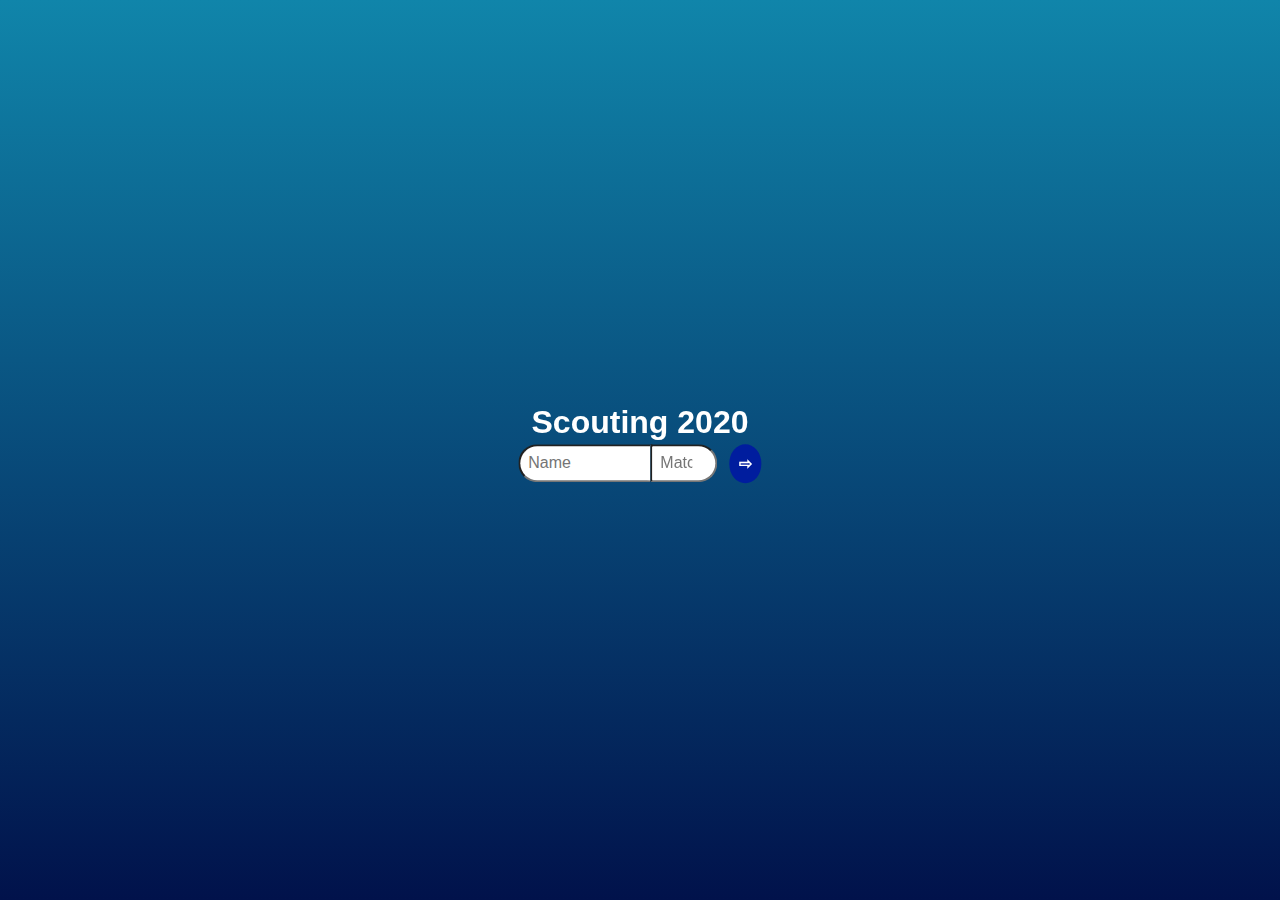
<file: 1124Scouting2020-master/index.html>
<html>
<head>
	<title>Login</title>
	<meta name="viewport" content="width=device-width, initial-scale=1.0">
	<meta name="theme-color" content="#1d29ad"/>
	<link href='LoginStyles.css' rel='stylesheet'>
	<link href='https://fonts.googleapis.com/css?family=Candara' rel='stylesheet'>
	<script src="https://cdnjs.cloudflare.com/ajax/libs/jquery/3.4.1/jquery.min.js" integrity="sha256-CSXorXvZcTkaix6Yvo6HppcZGetbYMGWSFlBw8HfCJo=" crossorigin="anonymous"></script>
	<link rel="manifest" href="./app.webmanifest"/>
	<link rel="icon" href="Icons/ub256.png" sizes="256x256"/>
	<link rel="icon" href="Icons/ub144.png" sizes="144x144"/>
	<link rel="icon" href="Icons/ub72.png" sizes="72x72"/>
	<link rel="icon" href="Icons/ub48.png" sizes="48x48"/>
	<!-- register service worker -->
    <script>
    if ('serviceWorker' in navigator) 
        {
          window.addEventListener('load', () => {
          navigator.serviceWorker.register('./service-worker.js')
          .then(() => { console.log("[ PWA Fire Bundle ] Service Worker Registered"); });
        } ); 
      }  
    </script>
</head>
<body>
	<div class="wrapper">
		<h1>Scouting 2020</h1>
		<div class="buttonGroup">
		<form id="setup" method="GET" action="Scouting 2020.html">
		<input type="text" id="scouter" name="Name" size="10" placeholder="Name"/>
		<input type="number" id="match" name="Match" placeholder="Match"/>
		<input type="text" id="position" name="Position" style="display: none;"/>
		<input type="text" name="On/Off" value="On" style="display: none;"/>
		<button type="submit" id="start">&#8680;</button>
		</form>
		</div>
	</div>
<script>
	window.onload = function () {
		const dataURL = 'https://spreadsheets.google.com/feeds/cells/1WrYdjXfmYBAxbbJaTaVUPDx6lfOX62PoOhDvC2GvuA8/5/public/full?alt=json'; //you'll have to change this for hartford, onwards
		$.getJSON(dataURL, function(data) {
			console.log(data.feed.entry);
			console.log((data.feed.entry[2].content.$t)+" "+(data.feed.entry[3].content.$t));
			console.log((data.feed.entry[4].content.$t)+" "+(data.feed.entry[5].content.$t));
			console.log((data.feed.entry[6].content.$t)+" "+(data.feed.entry[7].content.$t));
			console.log((data.feed.entry[8].content.$t)+" "+(data.feed.entry[9].content.$t));
			console.log((data.feed.entry[10].content.$t)+" "+(data.feed.entry[11].content.$t));
			console.log((data.feed.entry[12].content.$t)+" "+(data.feed.entry[13].content.$t));
			
			var assignment = document.getElementById("position");
			var rolled = [false, false, false, false, false, false];
			while(assignment.value.length == 0) {
				var assignmentNumber = Math.floor(Math.random()*6);
				console.log(assignmentNumber);
				if(rolled[0] && rolled[1] && rolled[2] && rolled[3] && rolled[4] && rolled[5]) {
					alert("Scouting is full");
					var submitButton = document.getElementById("submit").disabled = true;
					break;
				}
				switch(assignmentNumber) {
					case 0:
					if ((data.feed.entry[3].content.$t) == "No Scouter") assignment.value = "Red 1";
					rolled[0] = true;
					break;
					case 1:
					if ((data.feed.entry[5].content.$t) == "No Scouter") assignment.value = "Red 2";
					rolled[1] = true;
					break;
					case 2:
					if ((data.feed.entry[7].content.$t) == "No Scouter") assignment.value = "Red 3";
					rolled[2] = true;
					break;
					case 3:
					if ((data.feed.entry[9].content.$t) == "No Scouter") assignment.value = "Blue 1";
					rolled[3] = true;
					break;
					case 4:
					if ((data.feed.entry[11].content.$t) == "No Scouter") assignment.value = "Blue 2";
					rolled[4] = true;
					break;
					case 5:
					if ((data.feed.entry[13].content.$t) == "No Scouter") assignment.value = "Blue 3";
					rolled[5] = true;
					break;
					default:
					alert("heck");
				}
			}
		});
	}
	
	$(document).ready(function() {
		var $form = $('form#setup'),
			url = 'https://script.google.com/macros/s/AKfycbx_crdTsOe1Cxlg3G9xH4Re0KGqzvY2AczRBDTOVQrj_k6giD5r/exec' //you'll have to change this for hartford, onwards
		
		$('#start').on('click', function(e) {
			e.preventDefault();
			var jqxhr = $.ajax({
				url: url,
				method: "GET",
				dataType: "json",
				data: $form.serialize(),
				success: function() {
					console.log("Success!");
					$('form#setup').submit();
				},
				error: function() {
					console.log("Error");
				}
			});
		
		});
	});
</script>
<!-- The core Firebase JS SDK is always required and must be listed first -->
<script src="https://www.gstatic.com/firebasejs/7.9.1/firebase-app.js"></script>

<!-- TODO: Add SDKs for Firebase products that you want to use
     https://firebase.google.com/docs/web/setup#available-libraries -->
<script src="https://www.gstatic.com/firebasejs/7.9.1/firebase-analytics.js"></script>

<script>
  // Your web app's Firebase configuration
  var firebaseConfig = {
    apiKey: "AIzaSyDE-DM1O2CnFI8mbVCkBVviIo4JiZsd340",
    authDomain: "scouting-2020-1581b.firebaseapp.com",
    databaseURL: "https://scouting-2020-1581b.firebaseio.com",
    projectId: "scouting-2020-1581b",
    storageBucket: "scouting-2020-1581b.appspot.com",
    messagingSenderId: "385570783578",
    appId: "1:385570783578:web:2483da171ded1041f8f363",
    measurementId: "G-0CJY167BL2"
  };
  // Initialize Firebase
  firebase.initializeApp(firebaseConfig);
  firebase.analytics();
</script>
</body>
</html>
</file>
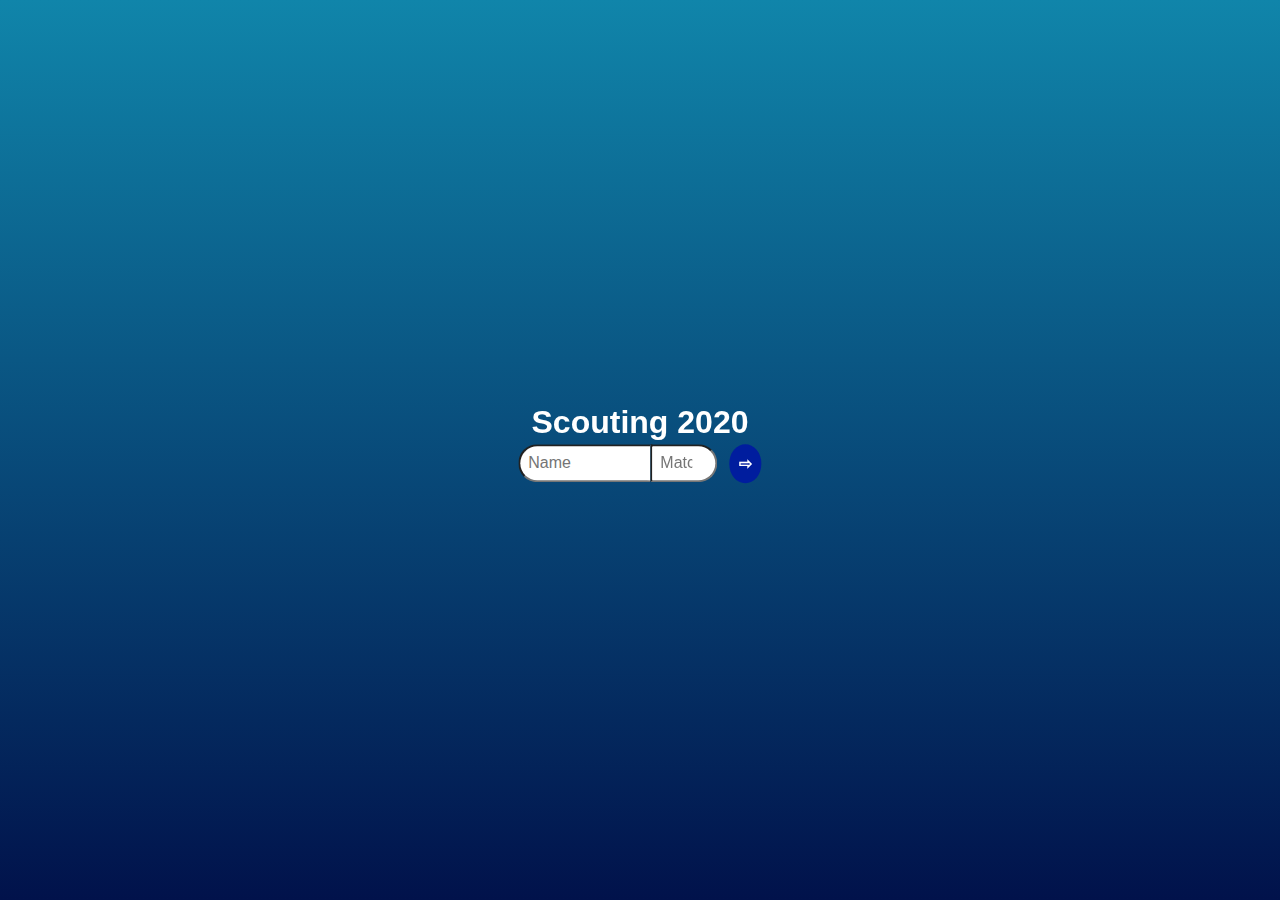
<file: 498Scouting2020-master/index.html>
<html>
<head>
	<title>Login</title>
	<meta name="viewport" content="width=device-width, initial-scale=1.0">
	<meta name="theme-color" content="#1d29ad"/>
	<link href='LoginStyles.css' rel='stylesheet'>
	<link href='https://fonts.googleapis.com/css?family=Candara' rel='stylesheet'>
	<script src="https://cdnjs.cloudflare.com/ajax/libs/jquery/3.4.1/jquery.min.js" integrity="sha256-CSXorXvZcTkaix6Yvo6HppcZGetbYMGWSFlBw8HfCJo=" crossorigin="anonymous"></script>
	<link rel="manifest" href="./app.webmanifest"/>
	<link rel="icon" href="Icons/ub256.png" sizes="256x256"/>
	<link rel="icon" href="Icons/ub144.png" sizes="144x144"/>
	<link rel="icon" href="Icons/ub72.png" sizes="72x72"/>
	<link rel="icon" href="Icons/ub48.png" sizes="48x48"/>
	<!-- register service worker -->
    <script>
    if ('serviceWorker' in navigator) 
        {
          window.addEventListener('load', () => {
          navigator.serviceWorker.register('./service-worker.js')
          .then(() => { console.log("[ PWA Fire Bundle ] Service Worker Registered"); });
        } ); 
      }  
    </script>
</head>
<body>
	<div class="wrapper">
		<h1>Scouting 2020</h1>
		<div class="buttonGroup">
		<form id="setup" method="GET" action="Scouting 2020.html">
		<input type="text" id="scouter" name="Name" size="10" placeholder="Name"/>
		<input type="number" id="match" name="Match" placeholder="Match"/>
		<input type="text" id="position" name="Position" style="display: none;"/>
		<input type="text" name="On/Off" value="On" style="display: none;"/>
		<button type="submit" id="start">&#8680;</button>
		</form>
		</div>
	</div>
<script>
	window.onload = function () {
		const dataURL = 'https://spreadsheets.google.com/feeds/cells/1dyX9xC2wzOrdsi8WIOVgTWwnuYGrLFWuSSh-0Qioip4/3/public/full?alt=json'; //you'll have to change this for hartford, onwards
		$.getJSON(dataURL, function(data) {
			console.log(data.feed.entry);
			console.log((data.feed.entry[2].content.$t)+" "+(data.feed.entry[3].content.$t));
			console.log((data.feed.entry[4].content.$t)+" "+(data.feed.entry[5].content.$t));
			console.log((data.feed.entry[6].content.$t)+" "+(data.feed.entry[7].content.$t));
			console.log((data.feed.entry[8].content.$t)+" "+(data.feed.entry[9].content.$t));
			console.log((data.feed.entry[10].content.$t)+" "+(data.feed.entry[11].content.$t));
			console.log((data.feed.entry[12].content.$t)+" "+(data.feed.entry[13].content.$t));
			
			var assignment = document.getElementById("position");
			var rolled = [false, false, false, false, false, false];
			while(assignment.value.length == 0) {
				var assignmentNumber = Math.floor(Math.random()*6);
				console.log(assignmentNumber);
				if(rolled[0] && rolled[1] && rolled[2] && rolled[3] && rolled[4] && rolled[5]) {
					alert("Scouting is full");
					var submitButton = document.getElementById("submit").disabled = true;
					break;
				}
				switch(assignmentNumber) {
					case 0:
					if ((data.feed.entry[3].content.$t) == "No Scouter") assignment.value = "Red 1";
					rolled[0] = true;
					break;
					case 1:
					if ((data.feed.entry[5].content.$t) == "No Scouter") assignment.value = "Red 2";
					rolled[1] = true;
					break;
					case 2:
					if ((data.feed.entry[7].content.$t) == "No Scouter") assignment.value = "Red 3";
					rolled[2] = true;
					break;
					case 3:
					if ((data.feed.entry[9].content.$t) == "No Scouter") assignment.value = "Blue 1";
					rolled[3] = true;
					break;
					case 4:
					if ((data.feed.entry[11].content.$t) == "No Scouter") assignment.value = "Blue 2";
					rolled[4] = true;
					break;
					case 5:
					if ((data.feed.entry[13].content.$t) == "No Scouter") assignment.value = "Blue 3";
					rolled[5] = true;
					break;
					default:
					alert("heck");
				}
			}
		});
	}
	
	$(document).ready(function() {
		var $form = $('form#setup'),
			url = 'https://script.google.com/macros/s/AKfycbxovMi5ZvmGFnu3Ka4ZBDoJw_xvoVIgLKHFQ1dx/exec' //you'll have to change this for hartford, onwards
		
		$('#start').on('click', function(e) {
			e.preventDefault();
			var jqxhr = $.ajax({
				url: url,
				method: "GET",
				dataType: "json",
				data: $form.serialize(),
				success: function() {
					console.log("Success!");
					$('form#setup').submit();
				},
				error: function() {
					console.log("Error");
				}
			});
		
		});
	});
</script>
<!-- The core Firebase JS SDK is always required and must be listed first -->
<script src="https://www.gstatic.com/firebasejs/7.9.1/firebase-app.js"></script>

<!-- TODO: Add SDKs for Firebase products that you want to use
     https://firebase.google.com/docs/web/setup#available-libraries -->
<script src="https://www.gstatic.com/firebasejs/7.9.1/firebase-analytics.js"></script>

<script>
  // Your web app's Firebase configuration
  var firebaseConfig = {
    apiKey: "AIzaSyDE-DM1O2CnFI8mbVCkBVviIo4JiZsd340",
    authDomain: "scouting-2020-1581b.firebaseapp.com",
    databaseURL: "https://scouting-2020-1581b.firebaseio.com",
    projectId: "scouting-2020-1581b",
    storageBucket: "scouting-2020-1581b.appspot.com",
    messagingSenderId: "385570783578",
    appId: "1:385570783578:web:2483da171ded1041f8f363",
    measurementId: "G-0CJY167BL2"
  };
  // Initialize Firebase
  firebase.initializeApp(firebaseConfig);
  firebase.analytics();
</script>
</body>
</html>
</file>
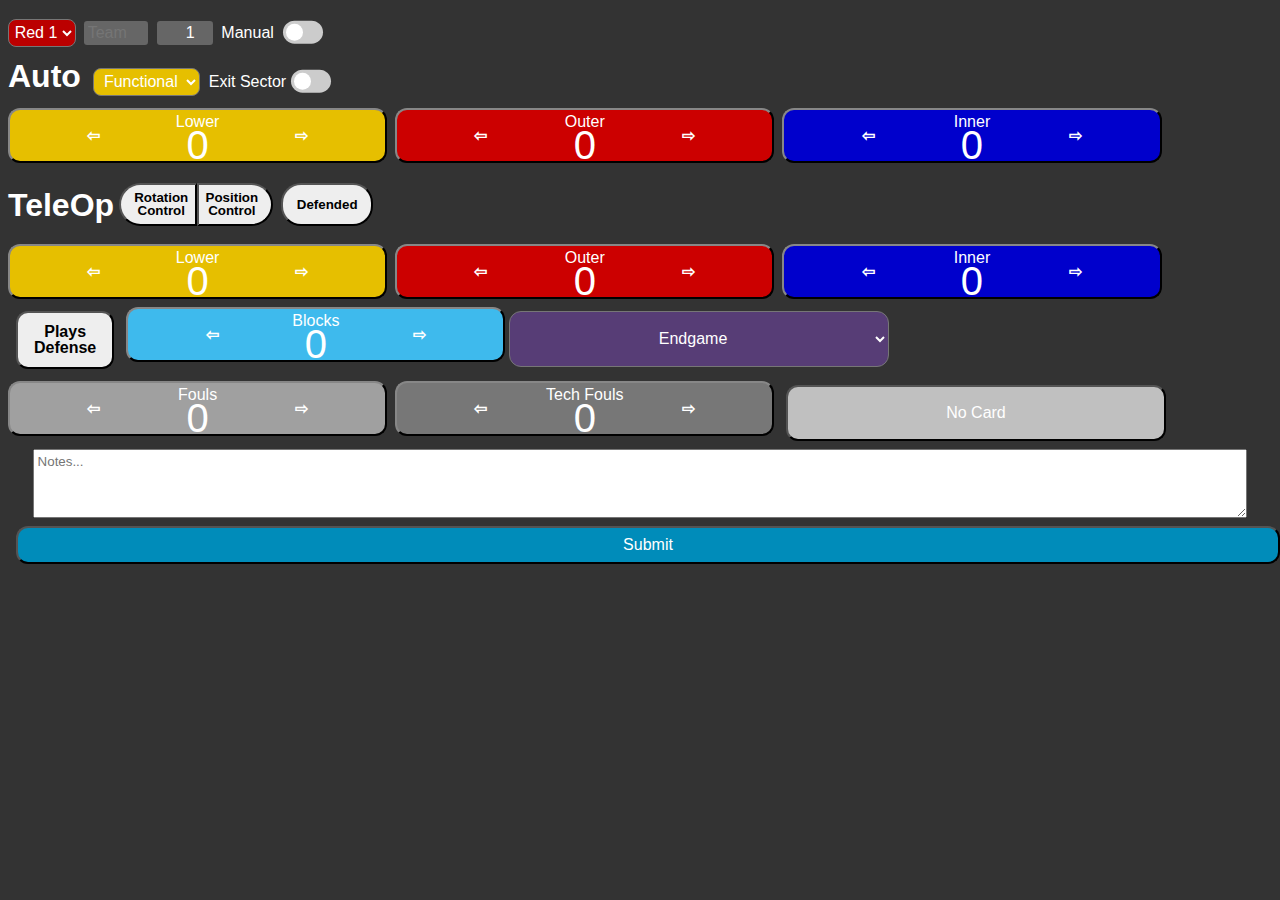
<file: Scouting 2020.html>
<html>
<head>
	<title>&#9763;498 Scout 2020</title>
	<meta name="viewport" content="width=device-width, initial-scale=1.0">
	<meta name="theme-color" content="#1d29ad"/>
	<link href='AutoStyles.css' rel='stylesheet'>
	<link href='CounterStyles.css' rel='stylesheet'>
	<link href='EndgameMiscStyles.css' rel='stylesheet'>
	<link href='MatchSetupStyles.css' rel='stylesheet'>
	<link href='PageSetupStyles.css' rel='stylesheet'>
	<link href='TeleOpStyles.css' rel='stylesheet'>
	<link href='https://fonts.googleapis.com/css?family=Candara' rel='stylesheet'> 
	<script src="https://cdnjs.cloudflare.com/ajax/libs/jquery/3.4.1/jquery.min.js" integrity="sha256-CSXorXvZcTkaix6Yvo6HppcZGetbYMGWSFlBw8HfCJo=" crossorigin="anonymous"></script>
	<script src="https://d3js.org/d3.v5.min.js"></script>
	<script src="Scripts.js"></script>
	<link rel="manifest" href="./app.webmanifest"/>
	<link rel="icon" href="Icons/ub256.png" sizes="256x256"/>
	<link rel="icon" href="Icons/ub144.png" sizes="144x144"/>
	<link rel="icon" href="Icons/ub72.png" sizes="72x72"/>
	<link rel="icon" href="Icons/ub48.png" sizes="48x48"/>
</head>
<body>
	<form id="scouting-form" name="scouting-form" action="Scouting Test 1.html" method="POST">
		
<!--MATCH SETUP-->
		<input type="text" name="Scouter" id="Scouter" placeholder="Name"/>
		<input type="text" name="Position" id="fieldPosition" style="display: none;"/>
		<select name="ScouterPosition" class="preset" id="scouterPosition" onChange="scoutingPosition()">
			<option value="R1" selected>Red 1</option>
			<option value="R2">Red 2</option>
			<option value="R3">Red 3</option>
			<option value="B1">Blue 1</option>
			<option value="B2">Blue 2</option>
			<option value="B3">Blue 3</option>
		</select>
		<input type="text" name="Team" class="preset" id="Team" placeholder="Team" list="teams"><datalist id="teams">
		</datalist></input>
		<input type="number" name="Match" id="Match" placeholder="Match" size="5" value="1" class="preset"/>
		<p style="display: inline-block;">Manual&nbsp;</p>
		<label class="switch"><input type="checkbox" id="manual"> <span class="slider round" onClick="manualInput()"></span></label> 
		<br>
		
<!--AUTO-->
		<h1 style="display: inline; margin-right: 0;">Auto</h1>
		<select name="Status" id="vroom">
			<option value="functioning">Functional</option>
			<option value="not functioning">Dead</option>
			<option value="bad wires">Stuttering</option>
			<option value="weak wires">No COMS</option>
			<option values="no robot">Not Present</option>
		</select>
		<label>Exit Sector&nbsp;</label><label class="switch"><input type="checkbox" name="Exit Sector"><span class="slider round"></span></label><br>
		
	<!--Auto Goal Counters-->
		<div class="goals">
			<div class="button-group-horizontal">
				<button type="button" class="auto lowGoal left-button" onClick="countDown(this.className)">&#8678;</button>
				<button type="button" class="auto lowGoal right-button" onClick="countUp(this.className)">&#8680;</button><input type="number" name="LowGoals_Auto" class="counter" id="LowGoals_Auto" placeholder="Auto Low Goals" value="0"/>
				<p class="counterLabel">Lower</p>
				<p class="counterDisplay" id="AutoLowCounter">0</p>
			</div>
			<div class="button-group-horizontal">
				<button type="button" class="auto outGoal left-button" onClick="countDown(this.className)">&#8678;</button>
				<button type="button" class="auto outGoal right-button" onClick="countUp(this.className)">&#8680;</button><input type="number" name="OutGoals_Auto" class="counter" id="OutGoals_Auto" placeholder="Auto Outer Goals" value="0"/>
				<p class="counterLabel">Outer</p>
				<p class="counterDisplay" id="AutoOutCounter">0</p>
			</div>
			<div class="button-group-horizontal">
				<button type="button" class="auto inGoal left-button" onClick="countDown(this.className)">&#8678;</button>
				<button type="button" class="auto inGoal right-button" onClick="countUp(this.className)">&#8680;</button><input type="number" name="InGoals_Auto" class="counter" id="InGoals_Auto" placeholder="Auto Inner Goals" value="0"/>
				<p class="counterLabel">Inner</p>
				<p class="counterDisplay" id="AutoInCounter">0</p>
			</div>
			<br>
			<br>
		</div>
		<br>
		<br style="line-height: 1em;">
		
<!--TELEOP-->
		<div class="oneLine">
		<h1 style="display: inline; float: left; margin-right: 0.15em;">TeleOp</h1>
		<div id="cpButtonGroup">
			<button type="button" id="rotate" onClick="rotateOn()"><strong>Rotation<br>Control</strong></button>
			<button type="button" id="position" onClick="positionOn()"><strong>Position<br>Control</strong></button>
		</div>
		<button type="button" id="defended" onClick="toggleDefender()"><strong>Defended</strong></button>
		<input type="checkbox" name="Defended" id="CDefended" style="display: none;"/>
		</div>
		<br>
		<!--actual control panel inputs *shhhhhhhhh*-->
		<div style="display: none;">
			<input type="checkbox" name="RotationControl" id="CRotate"/><label>Rotation Control</label><br>
			<input type="checkbox" name="PositionControl" id="CPosition"/><label>Position Control</label><br>
		</div>

	<!--Teleop Goal Counters-->
		<div class="goals">
			<div class="button-group-horizontal">
			<button type="button" class="teleOp lowGoal left-button" onClick="countDown(this.className)">&#8678;</button>
			<button type="button" class="teleOp lowGoal right-button" onClick="countUp(this.className)">&#8680;</button><input type="number" name="LowGoals_TeleOp" id="LowGoals_TeleOp" class="counter" placeholder="TeleOp Low Goals" value="0"/>
			<p class="counterLabel">Lower</p>
			<p class="counterDisplay" id="TeleopLowCounter">0</p>
			</div>
			<div class="button-group-horizontal">
			<button type="button" class="teleOp outGoal left-button" onClick="countDown(this.className)">&#8678;</button>
			<button type="button" class="teleOp outGoal right-button" onClick="countUp(this.className)">&#8680;</button><input type="number" name="OutGoals_TeleOp" id="OutGoals_TeleOp" class="counter" placeholder="TeleOp Outer Goals" value="0"/>
			<p class="counterLabel">Outer</p>
			<p class="counterDisplay" id="TeleopOutCounter">0</p>
			</div>
			<div class="button-group-horizontal">
			<button type="button" class="teleOp inGoal left-button" onClick="countDown(this.className)">&#8678;</button>
			<button type="button" class="teleOp inGoal right-button" onClick="countUp(this.className)">&#8680;</button><input type="number" name="InGoals_TeleOp" id="InGoals_TeleOp" class="counter" placeholder="TeleOp Inner Goals" value="0"/>
			<p class="counterLabel">Inner</p>
			<p class="counterDisplay" id="TeleopInCounter">0</p>
			</div>
		</div>
		
		<div class="goals">
			<div>
			<input type="checkbox" name="DefenseBot" id="CPlayDefense" style="display: none;"/><br>
			</div>
			<button type="button" id="playDefense" onClick="toggleDefense()"><strong>Plays<br>Defense</strong></button>
			<div class="button-group-horizontal">
			<button type="button" class="block left-button" onClick="countDown(this.className)">&#8678;</button>
			<button type="button" class="block right-button" onClick="countUp(this.className)">&#8680;</button><input type="number" name="ShotsBlocked" id="ShotsBlocked" class="counter" placeholder="Goals Blocked" value="0"/>
			<p class="counterLabel">Blocks</p>
			<p class="counterDisplay" id="BlockCounter">0</p>
			</div>
<!--ENDGAME-->
			<select name="EndgameStatus" id="endgame">
				<option disabled selected>Endgame</option>
				<option value="Not Parked">Not Parked</option>
				<option value="Parked">Parked</option>
				<option value="Hanging">Hanging</option>
				<option value="Level">Level & Hanging</option>
			</select>
		</div>
		

<!--PENALTIES-->
		<div class="goals">
			<div class="button-group-horizontal">
			<button type="button" class="foul left-button" onClick="countDown(this.className)">&#8678;</button>
			<button type="button" class="foul right-button" onClick="countUp(this.className)">&#8680;</button><input type="number" name="Fouls" id="fouls" class="counter" placeholder="Fouls" value="0"/>
			<p class="counterLabel">Fouls</p>
			<p class="counterDisplay" id="FoulCounter">0</p>
			</div>
			<div class="button-group-horizontal">
			<button type="button" class="techFoul left-button" onClick="countDown(this.className)">&#8678;</button>
			<button type="button" class="techFoul right-button" onClick="countUp(this.className)">&#8680;</button><input type="number" name="TechFouls" id="techFouls" class="counter" placeholder="Tech Fouls" value="0"/>
			<p class="counterLabel" style="width: 100%;">Tech Fouls</p>
			<p class="counterDisplay" id="TechFoulCounter">0</p>
			</div>
			
		<button type="button" id="cards" onclick="cardChange()">No Card</button>
			<select name="Card" id="Card">
				<option value="No Card" id="nocard">No Card</option>
				<option value="Yellow">Yellow Card</option>
				<option value="Red">Red Card</option>
			</select><br>
		</div>
<!--MISC NOTES-->
		<textarea name="Notes" rows="4" placeholder="Notes..."></textarea><br>
		
		<button type="submit" id="submit-form" class="submit-button">Submit</button>
	</form>
	<div id="snackbar">Submitted</div>
	
<!--THIS SUBMITS THE SCOUTING FORM-->
	<script>
	var key = 'w6ONYPfukbR7qMMVCxk64febUAcWYSj3Ugzg7aV4LsfQ6XyGDc7JgaXtHVE2p0wv'; //in the future please get your own TBA Read Key
    var event = '2020caln'; //you'll have to change this for AZ West, onwards
    var nummatches;
	
	$(document).ready(function() {
		d3.dsv("\n", "CASDTeams.tsv").then(function(data){ //change "CASD" to "AZPX" for AZ West
			var options = '';

  			for(var i = 0; i < data.length; i++) options += '<option value="'+data[i].Teams+'" />';

  			document.getElementById('teams').innerHTML = options;
		});
		
		var $form = $('form#scouting-form'),
			url = 'https://script.google.com/macros/s/AKfycbwchTw_wSw_8HeRLJcAyRwaqTffJruXO2vnWZ33PzZ3Dz6tiRBR/exec' //you'll have to change this for hartford, onwards
		
        var teams = new XMLHttpRequest();
	getData();
    	var match = document.getElementById("Match").value;
    	teams.open("GET", "https://www.thebluealliance.com/api/v3/match/" + event + "_qm" + match, true);
        teams.setRequestHeader("X-TBA-Auth-Key", key);
        teams.onreadystatechange = function(){
			if(this.readyState === 4 && this.status === 200){
  				var json = JSON.parse(this.responseText);
  				var options;
  				var matchTeams = new Array(json.alliances.red.team_keys[0],json.alliances.red.team_keys[1],json.alliances.red.team_keys[2],json.alliances.blue.team_keys[0],json.alliances.blue.team_keys[1],json.alliances.blue.team_keys[2]);
 				var teamPick = document.getElementById("Team");
 				switch (document.getElementById("scouterPosition").value) {
 					case "R1":
 						teamPick.value = removeFRC(matchTeams[0]);
 					break;
 					case "R2":
 						teamPick.value = removeFRC(matchTeams[1]);
 					break;
 					case "R3":
 						teamPick.value = removeFRC(matchTeams[2]);
 					break;
 					case "B1":
 						teamPick.value = removeFRC(matchTeams[3]);
 					break;
 					case "B2":
 						teamPick.value = removeFRC(matchTeams[4]);
 					break;
 					case "B3":
 						teamPick.value = removeFRC(matchTeams[5]);
 					break;
 					default: teamPick.value = "heck";
 				}
 			}
		}
        teams.send();
   	 	
		getNumMatches();
		console.log(nummatches);
		
		$('#submit-form').on('click', function(e) {
			e.preventDefault();
			var jqxhr = $.ajax({
				url: url,
				method: "GET",
				dataType: "json",
				data: $form.serialize(),
				success: function() {
					submission();
					var match = document.getElementById("Match");
					var matchnum = match.value;
					var scouter = document.getElementById("Scouter");
					var scoutername = scouter.value;
					var scoutingPosition = document.getElementById("scouterPosition");
					var position = scoutingPosition.value;
					var positionColor = scoutingPosition.style.backgroundColor;
					var form = document.getElementById("scouting-form");
					var manual = document.getElementById("manual").checked;
					form.reset();
					resetEverything();
					document.getElementById("manual").checked = manual;
					var card = document.getElementById("cards");
					card.innerHTML = "No Card";
					if (matchnum < nummatches) {
						matchnum++;
						match.value = matchnum;
						scouter.value = scoutername;
						scoutingPosition.value = position;
						scoutingPosition.style.backgroundColor = positionColor;
						getTeam();
					}
					else {
						alert("You're done!");
						window.close();
					}
				}
			});
		});
	});
	
	function removeFRC(team) {
   	 		return team.substring(3,team.length);
   	}
	</script>
	
<!--this part is to mark you as done scouting when you close the page-->
	<form id="logout">
		<input type="text" name="Name" id="Name" style="display: none;"/>
		<input type="text" name="Position" id="Position" style="display: none;"/>
		<input type="text" name="On/Off" id="on-off" value="Off" style="display: none;"/>
	</form>
	<script>
	$(window).on("beforeunload", function(e) {
   		logOut();
	});
		
	document.addEventListener("visibilitychange", function() {
		if(document.visibilityState == "hidden") logOut();
		else if(document.visibilityState == "visible") window.open("index.html", "_self");
	}, false);
		
	function logOut() {
		var  $form = $('form#logout'),
   			url = "https://script.google.com/macros/s/AKfycbzA3OnrbJ3VjMKwi_qhww5RWNJFet0khmaXERINuzg0MSuc09I/exec" //you'll have to change this for hartford, onwards
   			
   		$.ajax({
     		type: 'GET',
			dataType: 'json',
			data: $form.serialize(),
     		async: false,
     		url: url
   		});
	}
	</script>
	<!-- register service worker -->
        <script>
          if ('serviceWorker' in navigator)
          {
          window.addEventListener('load', function() {
            navigator.serviceWorker.register('/service-worker.js')
            .then(function() { console.log("Service Worker Registered, Cheers to PWA Fire!"); });
          }
          );
        }
        </script>
 	<!-- end of service worker -->
</body>
</html>
</file>
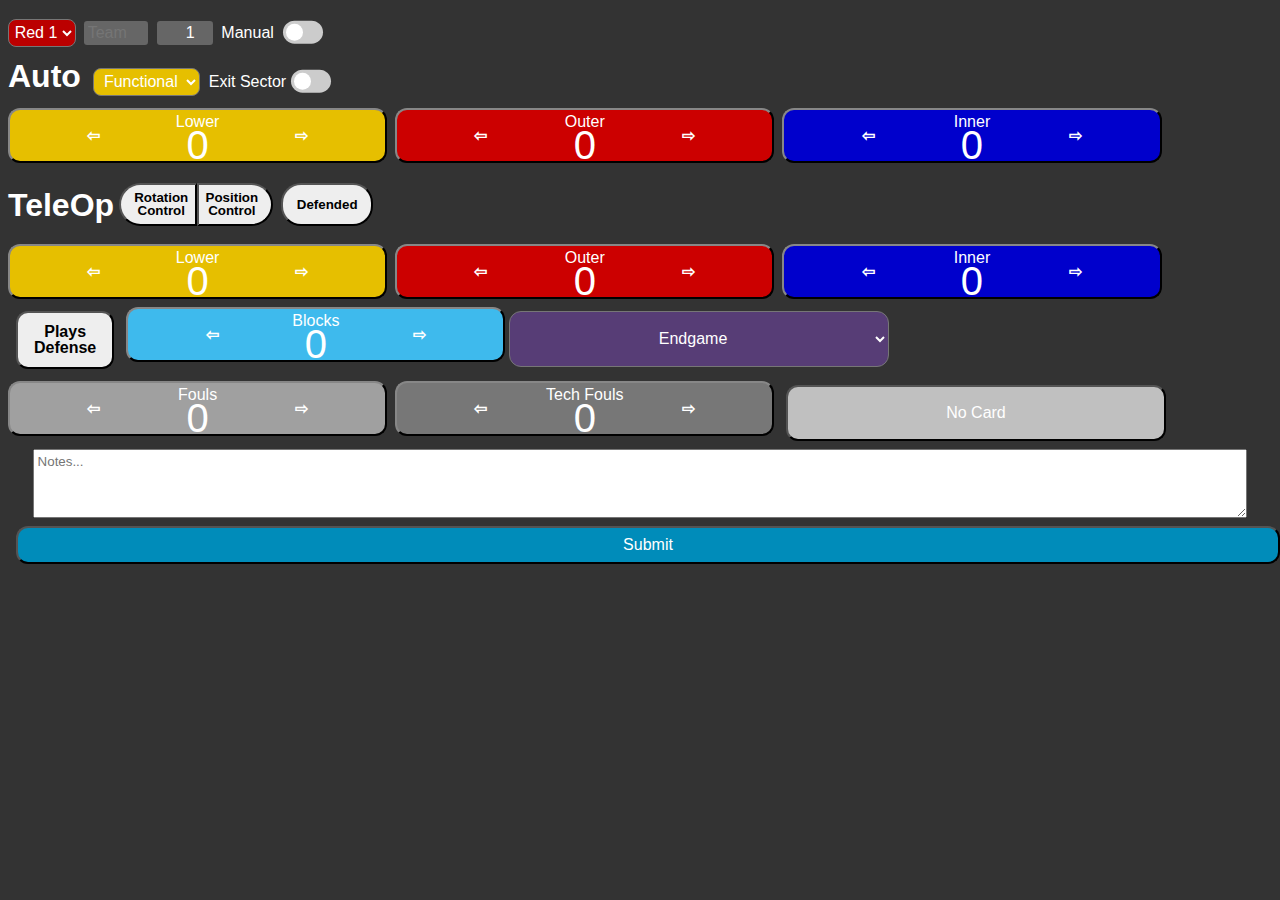
<file: 1124Scouting2020-master/Scouting 2020.html>
<html>
<head>
	<title>&#220;B Scout 2020</title>
	<meta name="viewport" content="width=device-width, initial-scale=1.0">
	<meta name="theme-color" content="#1d29ad"/>
	<link href='AutoStyles.css' rel='stylesheet'>
	<link href='CounterStyles.css' rel='stylesheet'>
	<link href='EndgameMiscStyles.css' rel='stylesheet'>
	<link href='MatchSetupStyles.css' rel='stylesheet'>
	<link href='PageSetupStyles.css' rel='stylesheet'>
	<link href='TeleOpStyles.css' rel='stylesheet'>
	<link href='https://fonts.googleapis.com/css?family=Candara' rel='stylesheet'> 
	<script src="https://cdnjs.cloudflare.com/ajax/libs/jquery/3.4.1/jquery.min.js" integrity="sha256-CSXorXvZcTkaix6Yvo6HppcZGetbYMGWSFlBw8HfCJo=" crossorigin="anonymous"></script>
	<script src="https://d3js.org/d3.v5.min.js"></script>
	<script src="Scripts.js"></script>
	<link rel="manifest" href="./app.webmanifest"/>
	<link rel="icon" href="Icons/ub256.png" sizes="256x256"/>
	<link rel="icon" href="Icons/ub144.png" sizes="144x144"/>
	<link rel="icon" href="Icons/ub72.png" sizes="72x72"/>
	<link rel="icon" href="Icons/ub48.png" sizes="48x48"/>
</head>
<body>
	<form id="scouting-form" name="scouting-form" action="Scouting Test 1.html" method="POST">
		
<!--MATCH SETUP-->
		<input type="text" name="Scouter" id="Scouter" placeholder="Name"/>
		<input type="text" name="Position" id="fieldPosition" style="display: none;"/>
		<select name="ScouterPosition" class="preset" id="scouterPosition" onChange="scoutingPosition()">
			<option value="R1" selected>Red 1</option>
			<option value="R2">Red 2</option>
			<option value="R3">Red 3</option>
			<option value="B1">Blue 1</option>
			<option value="B2">Blue 2</option>
			<option value="B3">Blue 3</option>
		</select>
		<input type="text" name="Team" class="preset" id="Team" placeholder="Team" list="teams"><datalist id="teams">
		</datalist></input>
		<input type="number" name="Match" id="Match" placeholder="Match" size="5" value="1" class="preset"/>
		<p style="display: inline-block;">Manual&nbsp;</p>
		<label class="switch"><input type="checkbox" id="manual"> <span class="slider round" onClick="manualInput()"></span></label> 
		<br>
		
<!--AUTO-->
		<h1 style="display: inline; margin-right: 0;">Auto</h1>
		<select name="Status" id="vroom">
			<option value="functioning">Functional</option>
			<option value="not functioning">Dead</option>
			<option value="bad wires">Stuttering</option>
			<option value="weak wires">No COMS</option>
			<option values="no robot">Not Present</option>
		</select>
		<label>Exit Sector&nbsp;</label><label class="switch"><input type="checkbox" name="Exit Sector"><span class="slider round"></span></label><br>
		
	<!--Auto Goal Counters-->
		<div class="goals">
			<div class="button-group-horizontal">
				<button type="button" class="auto lowGoal left-button" onClick="countDown(this.className)">&#8678;</button>
				<button type="button" class="auto lowGoal right-button" onClick="countUp(this.className)">&#8680;</button><input type="number" name="LowGoals_Auto" class="counter" id="LowGoals_Auto" placeholder="Auto Low Goals" value="0"/>
				<p class="counterLabel">Lower</p>
				<p class="counterDisplay" id="AutoLowCounter">0</p>
			</div>
			<div class="button-group-horizontal">
				<button type="button" class="auto outGoal left-button" onClick="countDown(this.className)">&#8678;</button>
				<button type="button" class="auto outGoal right-button" onClick="countUp(this.className)">&#8680;</button><input type="number" name="OutGoals_Auto" class="counter" id="OutGoals_Auto" placeholder="Auto Outer Goals" value="0"/>
				<p class="counterLabel">Outer</p>
				<p class="counterDisplay" id="AutoOutCounter">0</p>
			</div>
			<div class="button-group-horizontal">
				<button type="button" class="auto inGoal left-button" onClick="countDown(this.className)">&#8678;</button>
				<button type="button" class="auto inGoal right-button" onClick="countUp(this.className)">&#8680;</button><input type="number" name="InGoals_Auto" class="counter" id="InGoals_Auto" placeholder="Auto Inner Goals" value="0"/>
				<p class="counterLabel">Inner</p>
				<p class="counterDisplay" id="AutoInCounter">0</p>
			</div>
			<br>
			<br>
		</div>
		<br>
		<br style="line-height: 1em;">
		
<!--TELEOP-->
		<div class="oneLine">
		<h1 style="display: inline; float: left; margin-right: 0.15em;">TeleOp</h1>
		<div id="cpButtonGroup">
			<button type="button" id="rotate" onClick="rotateOn()"><strong>Rotation<br>Control</strong></button>
			<button type="button" id="position" onClick="positionOn()"><strong>Position<br>Control</strong></button>
		</div>
		<button type="button" id="defended" onClick="toggleDefender()"><strong>Defended</strong></button>
		<input type="checkbox" name="Defended" id="CDefended" style="display: none;"/>
		</div>
		<br>
		<!--actual control panel inputs *shhhhhhhhh*-->
		<div style="display: none;">
			<input type="checkbox" name="RotationControl" id="CRotate"/><label>Rotation Control</label><br>
			<input type="checkbox" name="PositionControl" id="CPosition"/><label>Position Control</label><br>
		</div>

	<!--Teleop Goal Counters-->
		<div class="goals">
			<div class="button-group-horizontal">
			<button type="button" class="teleOp lowGoal left-button" onClick="countDown(this.className)">&#8678;</button>
			<button type="button" class="teleOp lowGoal right-button" onClick="countUp(this.className)">&#8680;</button><input type="number" name="LowGoals_TeleOp" id="LowGoals_TeleOp" class="counter" placeholder="TeleOp Low Goals" value="0"/>
			<p class="counterLabel">Lower</p>
			<p class="counterDisplay" id="TeleopLowCounter">0</p>
			</div>
			<div class="button-group-horizontal">
			<button type="button" class="teleOp outGoal left-button" onClick="countDown(this.className)">&#8678;</button>
			<button type="button" class="teleOp outGoal right-button" onClick="countUp(this.className)">&#8680;</button><input type="number" name="OutGoals_TeleOp" id="OutGoals_TeleOp" class="counter" placeholder="TeleOp Outer Goals" value="0"/>
			<p class="counterLabel">Outer</p>
			<p class="counterDisplay" id="TeleopOutCounter">0</p>
			</div>
			<div class="button-group-horizontal">
			<button type="button" class="teleOp inGoal left-button" onClick="countDown(this.className)">&#8678;</button>
			<button type="button" class="teleOp inGoal right-button" onClick="countUp(this.className)">&#8680;</button><input type="number" name="InGoals_TeleOp" id="InGoals_TeleOp" class="counter" placeholder="TeleOp Inner Goals" value="0"/>
			<p class="counterLabel">Inner</p>
			<p class="counterDisplay" id="TeleopInCounter">0</p>
			</div>
		</div>
		
		<div class="goals">
			<div>
			<input type="checkbox" name="DefenseBot" id="CPlayDefense" style="display: none;"/><br>
			</div>
			<button type="button" id="playDefense" onClick="toggleDefense()"><strong>Plays<br>Defense</strong></button>
			<div class="button-group-horizontal">
			<button type="button" class="block left-button" onClick="countDown(this.className)">&#8678;</button>
			<button type="button" class="block right-button" onClick="countUp(this.className)">&#8680;</button><input type="number" name="ShotsBlocked" id="ShotsBlocked" class="counter" placeholder="Goals Blocked" value="0"/>
			<p class="counterLabel">Blocks</p>
			<p class="counterDisplay" id="BlockCounter">0</p>
			</div>
<!--ENDGAME-->
			<select name="EndgameStatus" id="endgame">
				<option disabled selected>Endgame</option>
				<option value="Not Parked">Not Parked</option>
				<option value="Parked">Parked</option>
				<option value="Hanging">Hanging</option>
				<option value="Level">Level & Hanging</option>
			</select>
		</div>
		

<!--PENALTIES-->
		<div class="goals">
			<div class="button-group-horizontal">
			<button type="button" class="foul left-button" onClick="countDown(this.className)">&#8678;</button>
			<button type="button" class="foul right-button" onClick="countUp(this.className)">&#8680;</button><input type="number" name="Fouls" id="fouls" class="counter" placeholder="Fouls" value="0"/>
			<p class="counterLabel">Fouls</p>
			<p class="counterDisplay" id="FoulCounter">0</p>
			</div>
			<div class="button-group-horizontal">
			<button type="button" class="techFoul left-button" onClick="countDown(this.className)">&#8678;</button>
			<button type="button" class="techFoul right-button" onClick="countUp(this.className)">&#8680;</button><input type="number" name="TechFouls" id="techFouls" class="counter" placeholder="Tech Fouls" value="0"/>
			<p class="counterLabel" style="width: 100%;">Tech Fouls</p>
			<p class="counterDisplay" id="TechFoulCounter">0</p>
			</div>
			
		<button type="button" id="cards" onclick="cardChange()">No Card</button>
			<select name="Card" id="Card">
				<option value="No Card" id="nocard">No Card</option>
				<option value="Yellow">Yellow Card</option>
				<option value="Red">Red Card</option>
			</select><br>
		</div>
<!--MISC NOTES-->
		<textarea name="Notes" rows="4" placeholder="Notes..."></textarea><br>
		
		<button type="submit" id="submit-form" class="submit-button">Submit</button>
	</form>
	<div id="snackbar">Submitted</div>
	
<!--THIS SUBMITS THE SCOUTING FORM-->
	<script>
	var key = 'glP4efMbZWacBqtcpUM555uliSW3Y3db8nqy7xYvCCZF4u2D91XQu8Uj1O33wWHd'; //in the future please get your own TBA Read Key
    var event = '2020week0'; //you'll have to change this for hartford, onwards
    var nummatches;
	
	$(document).ready(function() {
		d3.dsv("\n", "WaterburyTeams.tsv").then(function(data){ //change "Waterbury" to "Hartford" for Hartford
			var options = '';

  			for(var i = 0; i < data.length; i++) options += '<option value="'+data[i].Teams+'" />';

  			document.getElementById('teams').innerHTML = options;
		});
		
		var $form = $('form#scouting-form'),
			url = 'https://script.google.com/macros/s/AKfycbxslJcj5Y5mIwzyDGdnYL5MGcnHQhdUz1FpbsDYuGgh5ivugvM/exec' //you'll have to change this for hartford, onwards
		
        var teams = new XMLHttpRequest();
	getData();
    	var match = document.getElementById("Match").value;
    	teams.open("GET", "https://www.thebluealliance.com/api/v3/match/" + event + "_qm" + match, true);
        teams.setRequestHeader("X-TBA-Auth-Key", key);
        teams.onreadystatechange = function(){
			if(this.readyState === 4 && this.status === 200){
  				var json = JSON.parse(this.responseText);
  				var options;
  				var matchTeams = new Array(json.alliances.red.team_keys[0],json.alliances.red.team_keys[1],json.alliances.red.team_keys[2],json.alliances.blue.team_keys[0],json.alliances.blue.team_keys[1],json.alliances.blue.team_keys[2]);
 				var teamPick = document.getElementById("Team");
 				switch (document.getElementById("scouterPosition").value) {
 					case "R1":
 						teamPick.value = removeFRC(matchTeams[0]);
 					break;
 					case "R2":
 						teamPick.value = removeFRC(matchTeams[1]);
 					break;
 					case "R3":
 						teamPick.value = removeFRC(matchTeams[2]);
 					break;
 					case "B1":
 						teamPick.value = removeFRC(matchTeams[3]);
 					break;
 					case "B2":
 						teamPick.value = removeFRC(matchTeams[4]);
 					break;
 					case "B3":
 						teamPick.value = removeFRC(matchTeams[5]);
 					break;
 					default: teamPick.value = "heck";
 				}
 			}
		}
        teams.send();
   	 	
		getNumMatches();
		console.log(nummatches);
		
		$('#submit-form').on('click', function(e) {
			e.preventDefault();
			var jqxhr = $.ajax({
				url: url,
				method: "GET",
				dataType: "json",
				data: $form.serialize(),
				success: function() {
					submission();
					var match = document.getElementById("Match");
					var matchnum = match.value;
					var scouter = document.getElementById("Scouter");
					var scoutername = scouter.value;
					var scoutingPosition = document.getElementById("scouterPosition");
					var position = scoutingPosition.value;
					var positionColor = scoutingPosition.style.backgroundColor;
					var form = document.getElementById("scouting-form");
					var manual = document.getElementById("manual").checked;
					form.reset();
					resetEverything();
					document.getElementById("manual").checked = manual;
					var card = document.getElementById("cards");
					card.innerHTML = "No Card";
					if (matchnum < nummatches) {
						matchnum++;
						match.value = matchnum;
						scouter.value = scoutername;
						scoutingPosition.value = position;
						scoutingPosition.style.backgroundColor = positionColor;
						getTeam();
					}
					else {
						alert("You're done!");
						window.close();
					}
				}
			});
		});
	});
	
	function removeFRC(team) {
   	 		return team.substring(3,team.length);
   	}
	</script>
	
<!--this part is to mark you as done scouting when you close the page-->
	<form id="logout">
		<input type="text" name="Name" id="Name" style="display: none;"/>
		<input type="text" name="Position" id="Position" style="display: none;"/>
		<input type="text" name="On/Off" id="on-off" value="Off" style="display: none;"/>
	</form>
	<script>
	$(window).on("beforeunload", function(e) {
   		logOut();
	});
		
	document.addEventListener("visibilitychange", function() {
		if(document.visibilityState == "hidden") logOut();
		else if(document.visibilityState == "visible") window.open("index.html", "_self");
	}, false);
		
	function logOut() {
		var  $form = $('form#logout'),
   			url = "https://script.google.com/macros/s/AKfycbx_crdTsOe1Cxlg3G9xH4Re0KGqzvY2AczRBDTOVQrj_k6giD5r/exec" //you'll have to change this for hartford, onwards
   			
   		$.ajax({
     		type: 'GET',
			dataType: 'json',
			data: $form.serialize(),
     		async: false,
     		url: url
   		});
	}
	</script>
	<!-- register service worker -->
        <script>
          if ('serviceWorker' in navigator)
          {
          window.addEventListener('load', function() {
            navigator.serviceWorker.register('/service-worker.js')
            .then(function() { console.log("Service Worker Registered, Cheers to PWA Fire!"); });
          }
          );
        }
        </script>
 	<!-- end of service worker -->
</body>
</html>
</file>
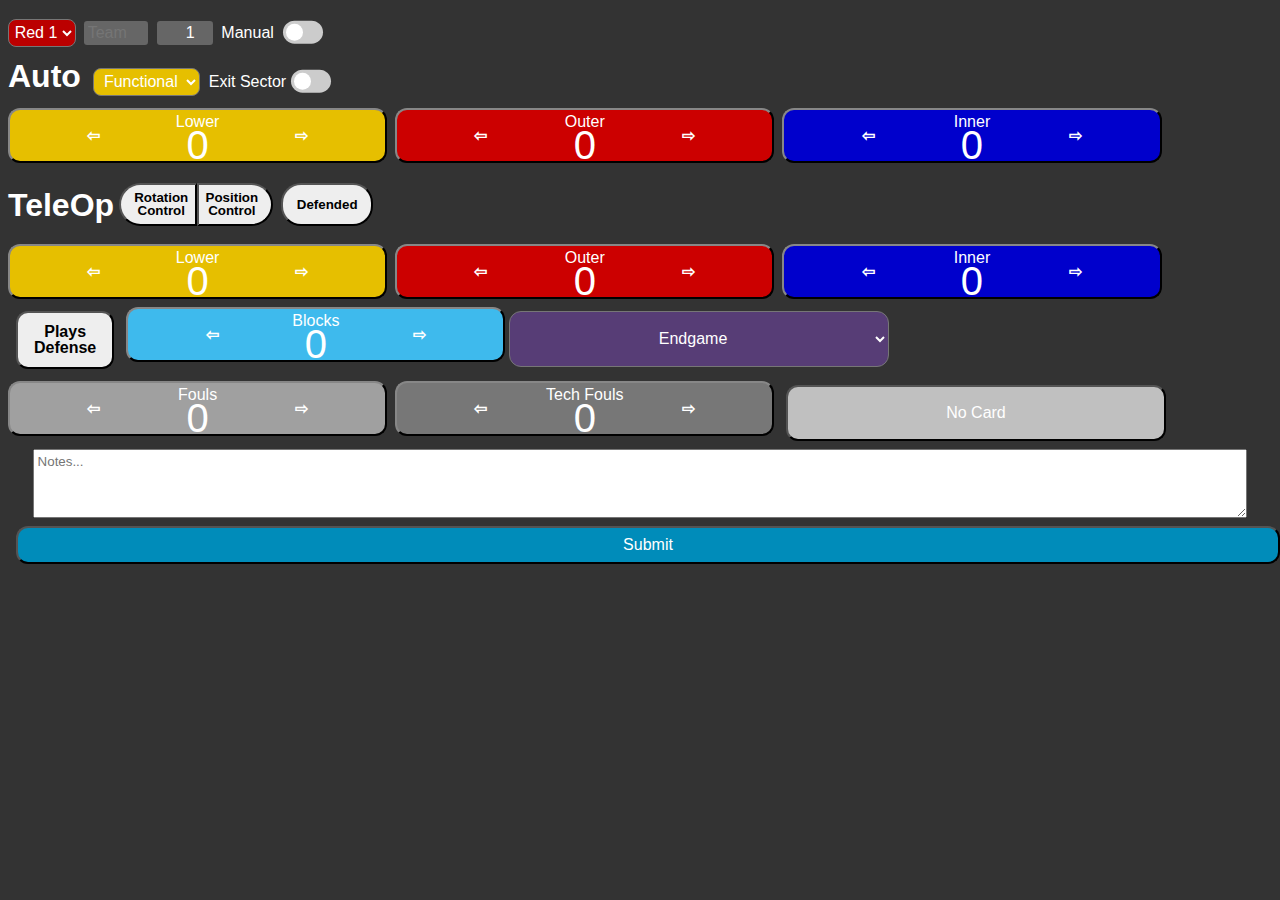
<file: 498Scouting2020-master/Scouting 2020.html>
<html>
<head>
	<title>Cc.498 Scout 2020</title>
	<meta name="viewport" content="width=device-width, initial-scale=1.0">
	<meta name="theme-color" content="#1d29ad"/>
	<link href='AutoStyles.css' rel='stylesheet'>
	<link href='CounterStyles.css' rel='stylesheet'>
	<link href='EndgameMiscStyles.css' rel='stylesheet'>
	<link href='MatchSetupStyles.css' rel='stylesheet'>
	<link href='PageSetupStyles.css' rel='stylesheet'>
	<link href='TeleOpStyles.css' rel='stylesheet'>
	<link href='https://fonts.googleapis.com/css?family=Candara' rel='stylesheet'> 
	<script src="https://cdnjs.cloudflare.com/ajax/libs/jquery/3.4.1/jquery.min.js" integrity="sha256-CSXorXvZcTkaix6Yvo6HppcZGetbYMGWSFlBw8HfCJo=" crossorigin="anonymous"></script>
	<script src="https://d3js.org/d3.v5.min.js"></script>
	<script src="Scripts.js"></script>
	<link rel="manifest" href="./app.webmanifest"/>
	<link rel="icon" href="Icons/ub256.png" sizes="256x256"/>
	<link rel="icon" href="Icons/ub144.png" sizes="144x144"/>
	<link rel="icon" href="Icons/ub72.png" sizes="72x72"/>
	<link rel="icon" href="Icons/ub48.png" sizes="48x48"/>
</head>
<body>
	<form id="scouting-form" name="scouting-form" action="Scouting Test 1.html" method="POST">
		
<!--MATCH SETUP-->
		<input type="text" name="Scouter" id="Scouter" placeholder="Name"/>
		<input type="text" name="Position" id="fieldPosition" style="display: none;"/>
		<select name="ScouterPosition" class="preset" id="scouterPosition" onChange="scoutingPosition()">
			<option value="R1" selected>Red 1</option>
			<option value="R2">Red 2</option>
			<option value="R3">Red 3</option>
			<option value="B1">Blue 1</option>
			<option value="B2">Blue 2</option>
			<option value="B3">Blue 3</option>
		</select>
		<input type="text" name="Team" class="preset" id="Team" placeholder="Team" list="teams"><datalist id="teams">
		</datalist></input>
		<input type="number" name="Match" id="Match" placeholder="Match" size="5" value="1" class="preset"/>
		<p style="display: inline-block;">Manual&nbsp;</p>
		<label class="switch"><input type="checkbox" id="manual"> <span class="slider round" onClick="manualInput()"></span></label> 
		<br>
		
<!--AUTO-->
		<h1 style="display: inline; margin-right: 0;">Auto</h1>
		<select name="Status" id="vroom">
			<option value="functioning">Functional</option>
			<option value="not functioning">Dead</option>
			<option value="bad wires">Stuttering</option>
			<option value="weak wires">No COMS</option>
			<option values="no robot">Not Present</option>
		</select>
		<label>Exit Sector&nbsp;</label><label class="switch"><input type="checkbox" name="Exit Sector"><span class="slider round"></span></label><br>
		
	<!--Auto Goal Counters-->
		<div class="goals">
			<div class="button-group-horizontal">
				<button type="button" class="auto lowGoal left-button" onClick="countDown(this.className)">&#8678;</button>
				<button type="button" class="auto lowGoal right-button" onClick="countUp(this.className)">&#8680;</button><input type="number" name="LowGoals_Auto" class="counter" id="LowGoals_Auto" placeholder="Auto Low Goals" value="0"/>
				<p class="counterLabel">Lower</p>
				<p class="counterDisplay" id="AutoLowCounter">0</p>
			</div>
			<div class="button-group-horizontal">
				<button type="button" class="auto outGoal left-button" onClick="countDown(this.className)">&#8678;</button>
				<button type="button" class="auto outGoal right-button" onClick="countUp(this.className)">&#8680;</button><input type="number" name="OutGoals_Auto" class="counter" id="OutGoals_Auto" placeholder="Auto Outer Goals" value="0"/>
				<p class="counterLabel">Outer</p>
				<p class="counterDisplay" id="AutoOutCounter">0</p>
			</div>
			<div class="button-group-horizontal">
				<button type="button" class="auto inGoal left-button" onClick="countDown(this.className)">&#8678;</button>
				<button type="button" class="auto inGoal right-button" onClick="countUp(this.className)">&#8680;</button><input type="number" name="InGoals_Auto" class="counter" id="InGoals_Auto" placeholder="Auto Inner Goals" value="0"/>
				<p class="counterLabel">Inner</p>
				<p class="counterDisplay" id="AutoInCounter">0</p>
			</div>
			<br>
			<br>
		</div>
		<br>
		<br style="line-height: 1em;">
		
<!--TELEOP-->
		<div class="oneLine">
		<h1 style="display: inline; float: left; margin-right: 0.15em;">TeleOp</h1>
		<div id="cpButtonGroup">
			<button type="button" id="rotate" onClick="rotateOn()"><strong>Rotation<br>Control</strong></button>
			<button type="button" id="position" onClick="positionOn()"><strong>Position<br>Control</strong></button>
		</div>
		<button type="button" id="defended" onClick="toggleDefender()"><strong>Defended</strong></button>
		<input type="checkbox" name="Defended" id="CDefended" style="display: none;"/>
		</div>
		<br>
		<!--actual control panel inputs *shhhhhhhhh*-->
		<div style="display: none;">
			<input type="checkbox" name="RotationControl" id="CRotate"/><label>Rotation Control</label><br>
			<input type="checkbox" name="PositionControl" id="CPosition"/><label>Position Control</label><br>
		</div>

	<!--Teleop Goal Counters-->
		<div class="goals">
			<div class="button-group-horizontal">
			<button type="button" class="teleOp lowGoal left-button" onClick="countDown(this.className)">&#8678;</button>
			<button type="button" class="teleOp lowGoal right-button" onClick="countUp(this.className)">&#8680;</button><input type="number" name="LowGoals_TeleOp" id="LowGoals_TeleOp" class="counter" placeholder="TeleOp Low Goals" value="0"/>
			<p class="counterLabel">Lower</p>
			<p class="counterDisplay" id="TeleopLowCounter">0</p>
			</div>
			<div class="button-group-horizontal">
			<button type="button" class="teleOp outGoal left-button" onClick="countDown(this.className)">&#8678;</button>
			<button type="button" class="teleOp outGoal right-button" onClick="countUp(this.className)">&#8680;</button><input type="number" name="OutGoals_TeleOp" id="OutGoals_TeleOp" class="counter" placeholder="TeleOp Outer Goals" value="0"/>
			<p class="counterLabel">Outer</p>
			<p class="counterDisplay" id="TeleopOutCounter">0</p>
			</div>
			<div class="button-group-horizontal">
			<button type="button" class="teleOp inGoal left-button" onClick="countDown(this.className)">&#8678;</button>
			<button type="button" class="teleOp inGoal right-button" onClick="countUp(this.className)">&#8680;</button><input type="number" name="InGoals_TeleOp" id="InGoals_TeleOp" class="counter" placeholder="TeleOp Inner Goals" value="0"/>
			<p class="counterLabel">Inner</p>
			<p class="counterDisplay" id="TeleopInCounter">0</p>
			</div>
		</div>
		
		<div class="goals">
			<div>
			<input type="checkbox" name="DefenseBot" id="CPlayDefense" style="display: none;"/><br>
			</div>
			<button type="button" id="playDefense" onClick="toggleDefense()"><strong>Plays<br>Defense</strong></button>
			<div class="button-group-horizontal">
			<button type="button" class="block left-button" onClick="countDown(this.className)">&#8678;</button>
			<button type="button" class="block right-button" onClick="countUp(this.className)">&#8680;</button><input type="number" name="ShotsBlocked" id="ShotsBlocked" class="counter" placeholder="Goals Blocked" value="0"/>
			<p class="counterLabel">Blocks</p>
			<p class="counterDisplay" id="BlockCounter">0</p>
			</div>
<!--ENDGAME-->
			<select name="EndgameStatus" id="endgame">
				<option disabled selected>Endgame</option>
				<option value="Not Parked">Not Parked</option>
				<option value="Parked">Parked</option>
				<option value="Hanging">Hanging</option>
				<option value="Level">Level & Hanging</option>
			</select>
		</div>
		

<!--PENALTIES-->
		<div class="goals">
			<div class="button-group-horizontal">
			<button type="button" class="foul left-button" onClick="countDown(this.className)">&#8678;</button>
			<button type="button" class="foul right-button" onClick="countUp(this.className)">&#8680;</button><input type="number" name="Fouls" id="fouls" class="counter" placeholder="Fouls" value="0"/>
			<p class="counterLabel">Fouls</p>
			<p class="counterDisplay" id="FoulCounter">0</p>
			</div>
			<div class="button-group-horizontal">
			<button type="button" class="techFoul left-button" onClick="countDown(this.className)">&#8678;</button>
			<button type="button" class="techFoul right-button" onClick="countUp(this.className)">&#8680;</button><input type="number" name="TechFouls" id="techFouls" class="counter" placeholder="Tech Fouls" value="0"/>
			<p class="counterLabel" style="width: 100%;">Tech Fouls</p>
			<p class="counterDisplay" id="TechFoulCounter">0</p>
			</div>
			
		<button type="button" id="cards" onclick="cardChange()">No Card</button>
			<select name="Card" id="Card">
				<option value="No Card" id="nocard">No Card</option>
				<option value="Yellow">Yellow Card</option>
				<option value="Red">Red Card</option>
			</select><br>
		</div>
<!--MISC NOTES-->
		<textarea name="Notes" rows="4" placeholder="Notes..."></textarea><br>
		
		<button type="submit" id="submit-form" class="submit-button">Submit</button>
	</form>
	<div id="snackbar">Submitted</div>
	
<!--THIS SUBMITS THE SCOUTING FORM-->
	<script>
	var key = 'w6ONYPfukbR7qMMVCxk64febUAcWYSj3Ugzg7aV4LsfQ6XyGDc7JgaXtHVE2p0wv'; //in the future please get your own TBA Read Key
    var event = '2020week0'; //you'll have to change this for hartford, onwards
    var nummatches;
	
	$(document).ready(function() {
		d3.dsv("\n", "WaterburyTeams.tsv").then(function(data){ //change "Waterbury" to "Hartford" for Hartford
			var options = '';

  			for(var i = 0; i < data.length; i++) options += '<option value="'+data[i].Teams+'" />';

  			document.getElementById('teams').innerHTML = options;
		});
		
		var $form = $('form#scouting-form'),
			url = 'https://script.google.com/macros/s/AKfycbzkhPbQ4TAvCpntm81qBo9ezHHxlLmV2eDq1WJPVg/exec' //you'll have to change this for hartford, onwards
		
        var teams = new XMLHttpRequest();
	getData();
    	var match = document.getElementById("Match").value;
    	teams.open("GET", "https://www.thebluealliance.com/api/v3/match/" + event + "_qm" + match, true);
        teams.setRequestHeader("X-TBA-Auth-Key", key);
        teams.onreadystatechange = function(){
			if(this.readyState === 4 && this.status === 200){
  				var json = JSON.parse(this.responseText);
  				var options;
  				var matchTeams = new Array(json.alliances.red.team_keys[0],json.alliances.red.team_keys[1],json.alliances.red.team_keys[2],json.alliances.blue.team_keys[0],json.alliances.blue.team_keys[1],json.alliances.blue.team_keys[2]);
 				var teamPick = document.getElementById("Team");
 				switch (document.getElementById("scouterPosition").value) {
 					case "R1":
 						teamPick.value = removeFRC(matchTeams[0]);
 					break;
 					case "R2":
 						teamPick.value = removeFRC(matchTeams[1]);
 					break;
 					case "R3":
 						teamPick.value = removeFRC(matchTeams[2]);
 					break;
 					case "B1":
 						teamPick.value = removeFRC(matchTeams[3]);
 					break;
 					case "B2":
 						teamPick.value = removeFRC(matchTeams[4]);
 					break;
 					case "B3":
 						teamPick.value = removeFRC(matchTeams[5]);
 					break;
 					default: teamPick.value = "heck";
 				}
 			}
		}
        teams.send();
   	 	
		getNumMatches();
		console.log(nummatches);
		
		$('#submit-form').on('click', function(e) {
			e.preventDefault();
			var jqxhr = $.ajax({
				url: url,
				method: "GET",
				dataType: "json",
				data: $form.serialize(),
				success: function() {
					submission();
					var match = document.getElementById("Match");
					var matchnum = match.value;
					var scouter = document.getElementById("Scouter");
					var scoutername = scouter.value;
					var scoutingPosition = document.getElementById("scouterPosition");
					var position = scoutingPosition.value;
					var positionColor = scoutingPosition.style.backgroundColor;
					var form = document.getElementById("scouting-form");
					var manual = document.getElementById("manual").checked;
					form.reset();
					resetEverything();
					document.getElementById("manual").checked = manual;
					var card = document.getElementById("cards");
					card.innerHTML = "No Card";
					if (matchnum < nummatches) {
						matchnum++;
						match.value = matchnum;
						scouter.value = scoutername;
						scoutingPosition.value = position;
						scoutingPosition.style.backgroundColor = positionColor;
						getTeam();
					}
					else {
						alert("You're done!");
						window.close();
					}
				}
			});
		});
	});
	
	function removeFRC(team) {
   	 		return team.substring(3,team.length);
   	}
	</script>
	
<!--this part is to mark you as done scouting when you close the page-->
	<form id="logout">
		<input type="text" name="Name" id="Name" style="display: none;"/>
		<input type="text" name="Position" id="Position" style="display: none;"/>
		<input type="text" name="On/Off" id="on-off" value="Off" style="display: none;"/>
	</form>
	<script>
	$(window).on("beforeunload", function(e) {
   		logOut();
	});
		
	document.addEventListener("visibilitychange", function() {
		if(document.visibilityState == "hidden") logOut();
		else if(document.visibilityState == "visible") window.open("index.html", "_self");
	}, false);
		
	function logOut() {
		var  $form = $('form#logout'),
   			url = "https://script.google.com/macros/s/AKfycbxovMi5ZvmGFnu3Ka4ZBDoJw_xvoVIgLKHFQ1dx/exec" //you'll have to change this for hartford, onwards
   			
   		$.ajax({
     		type: 'GET',
			dataType: 'json',
			data: $form.serialize(),
     		async: false,
     		url: url
   		});
	}
	</script>
	<!-- register service worker -->
        <script>
          if ('serviceWorker' in navigator)
          {
          window.addEventListener('load', function() {
            navigator.serviceWorker.register('/service-worker.js')
            .then(function() { console.log("Service Worker Registered, Cheers to PWA Fire!"); });
          }
          );
        }
        </script>
 	<!-- end of service worker -->
</body>
</html>
</file>
<file: 1124Scouting2020-master/LoginStyles.css>
body {
	background-image: linear-gradient(#1085aa/*#01258a*//*#031b59*/, #01124b);
	font-family: "Candara", sans-serif;
	color: white;
	overflow: none;
}

.wrapper {
	width: fit-content;
	position: fixed;
	top: 50%;
	left: 50%;
	transform: translate(-50%, -50%);
	text-align: center;
}

h1 {
	margin: 0.1em 0;
}

input {
	margin-right: 0;
	font-size: 1em;
	padding: 0.5em;
	float: left;
}

#scouter {
	border-radius: 1.2em 0 0 1.2em;
	border-right: none;
}

#match {
	width: 4.20em;
	margin-right: 0.75em;
	border-radius: 0 1.2em 1.2em 0;
}

#start {
	font-size: 1em;
	padding: 0.6em;
	background-color: #001d9e;
	color: white;
	font-weight: bolder;
	border-radius: 50%;
	border: none;
}
#start:active {
	background-color: #001570;
}
</file>
<file: 498Scouting2020-master/LoginStyles.css>
body {
	background-image: linear-gradient(#1085aa/*#01258a*//*#031b59*/, #01124b);
	font-family: "Candara", sans-serif;
	color: white;
	overflow: none;
}

.wrapper {
	width: fit-content;
	position: fixed;
	top: 50%;
	left: 50%;
	transform: translate(-50%, -50%);
	text-align: center;
}

h1 {
	margin: 0.1em 0;
}

input {
	margin-right: 0;
	font-size: 1em;
	padding: 0.5em;
	float: left;
}

#scouter {
	border-radius: 1.2em 0 0 1.2em;
	border-right: none;
}

#match {
	width: 4.20em;
	margin-right: 0.75em;
	border-radius: 0 1.2em 1.2em 0;
}

#start {
	font-size: 1em;
	padding: 0.6em;
	background-color: #001d9e;
	color: white;
	font-weight: bolder;
	border-radius: 50%;
	border: none;
}
#start:active {
	background-color: #001570;
}
</file>
<file: AutoStyles.css>
#vroom { /*This is the functional input*/
font-size: 1em;
height: 1.75em;
font-family: "Candara", sans-serif;
background-color: #e6bf00;
color: white;
display: inline;
position: relative;
border-radius: 0.5em;
text-align-last: center;
margin-right: 0.25em;
margin-left: 0.5em;
}
input.move { /*this is the initiation line input*/
width: 1em;
height: 1em;
}
</file>
<file: CounterStyles.css>
.button-group-vertical {
width: 30%;
/*float: left;*/
display: inline;
margin: 0 1%;
}
.button-group-vertical button {
width: 100%;
color: white;
border-color: #333;
margin: 0;
}
.button-group-horizontal {
	display: inline-block;
	position: relative;
	width: 30%;
	margin: 0.25em;
	text-align: center;
}
.button-group-horizontal:first-child {
	margin-left: 0;
}
.button-group-horizontal:not(:first-child) {
	position: relative;
	/*left: -10%;*/
}
.button-group-horizontal:last-child {
	left: 0%;
	margin-right: 0;
}
.button-group-horizontal button {
width: 50%;
color: white;
border-color: #333;
display: inline;
float: left;
margin: 0;
}

.left-button {
font-size: 2em;
font-weight: bold;
border-radius: 0.75em 0 0 0.75em;
padding: 1em 1.5em 1em 0.25em;
border-right: none;
}
.right-button {
font-size: 2em;
font-weight: bold;
border-radius: 0 0.75em 0.75em 0;
padding: 1em 0.25em 1em 1.5em;
border-left: none;
}
.up-button {
border-radius: 0.75em 0.75em 0 0;
font-size: 2em;
font-weight: bold;
padding: 0.01em 0.2em 0.6em 0.1em;
border-bottom: none;
}
.down-button {
border-radius: 0 0 0.75em 0.75em;
font-size: 2em;
font-weight: bold;
padding: 0.6em 0.2em 0.01em 0.1em;
margin-right: 1em;
border-top: none;
}

.lowGoal {
background-color: #e6bf00;
font-size: 1em;
}
.lowGoal:active {
background-color: #b38c00;
}
.outGoal {
background-color: #CC0000;
font-size: 1em;
}
.outGoal:active {
background-color: #990000;
}
.inGoal {
background-color: #0000CC;
font-size: 1em;
}
.inGoal:active {
background-color: #000099;
}
.block {
background-color: #3ebaed;
font-size: 1em;
}
.block:active {
background-color: #0b87ba;
}
.foul {
background-color: #A0A0A0;
font-size: 1em;
}
.foul:active {
background-color: #777;
}
.techFoul {
background-color: #777;
font-size: 1em;
}
.techFoul:active {
background-color: #444;
}
.button-label-vertical {
	position: relative;
	top: -6.25em;
	pointer-events: none;
}
.button-label-horizontal {
	position: relative;
	/*top: -4.45em;*/
	pointer-events: none;
}

.counter {
	display: none;
}
.counterLabel {
	position: absolute;
	/*top: 1.25em;
	left: -4.1em;*/
	top: 0;
	left: 50%;
	transform: translate(-50%, -60%);
}
.counterDisplay {
	display: inline-block;
	position: absolute;
	top: -45%;
	left: 50%;
	transform: translateX(-50%);
	font-size: 2.5em;
	font-family: sans-serif;
	z-index: 1;
}

/*Containers*/
.goals {
display: inline-block;
width: 100%;
margin: 0;
}
.goals div {
float: left;
/*display: inline;
margin: 0 1%;*/
}
#auto-goals {
position: relative;
/*top: 30%;*/
}
#penalties {
position: relative;
/*top: 60%;*/
}
</file>
<file: EndgameMiscStyles.css>
textarea { /*this is the notes input*/
width: 96%;
font-family: "Candara", sans-serif;
position: relative;
left: 2%;
padding: 0.25em;
}

#endgame { /*this is for the endgame status input*/
background-color: #573D76;
color: white;
width: 30%;
height: 3.5em;
border-radius: 0.75em;
font-family: "Candara", sans-serif;
font-size: 1em;
text-align-last:center;
}

#cards { /*this is for the yellow/red card input*/
background-color: #c0c0c0;
color: white;
width: 30%;
height: 3.5em;
border-radius: 0.75em;
font-family: "Candara", sans-serif;
font-size: 1em;
text-align: center;
margin-top: 0.5em;
}
</file>
<file: MatchSetupStyles.css>
img {
  display: block;
  margin: 0 auto;
  position: absolute; 
  height: 20%;
}

.dotB1 { /*field dots for station assignment*/
  position: relative;
  /*top: 14%;
  left: 20%;*/
  height: 1em;
  width: 1em;
  background-color: #bbb;
  border-radius: 50%;
  display: inline-block;
}
.dotB2 {
  position: relative;
  /*top: 8.5%;
  left: 20%;*/
  height: 1em;
  width: 1em;
  background-color: #bbb;
  border-radius: 50%;
  display: inline-block;
}
.dotB3 {
  position: relative;
  /*top: 3%;
  left: 20%;*/
  height: 1em;
  width: 1em;
  background-color: #bbb;
  border-radius: 50%;
  display: inline-block;
}
.dotR1 {
  position: relative;
  /*top: 3%;
  right: 20%;*/
  height: 1em;
  width: 1em;
  background-color: #bbb;
  border-radius: 50%;
  display: inline-block;
}
.dotR2 {
  position: relative;
  /*top: 8.5%;
  right: 20%;*/
  height: 1em;
  width: 1em;
  background-color: #bbb;
  border-radius: 50%;
  display: inline-block;
}
.dotR3 {
  position: relative;
  /*top: 14%;
  right: 20%;*/
  height: 1em;
  width: 1em;
  background-color: #bbb;
  border-radius: 50%;
  display: inline-block;
}
#selected {
background-color: #ff0;
}

#Team { /*this is the team number*/
font-size: 1em;
width: 4em;
font-family: "Candara", sans-serif;
margin: 0.15em 0.25em 0 0;
padding: 0.2em;
border-radius: 0.2em;
border: none;
display: inline;
}
input.preset {
	background-color: #666;
	color: white;
}
#Match {
font-size: 1em;
font-family: "Candara", sans-serif;
margin: 0.15em 0.25em 0 0;
padding: 0.2em;
border-radius: 0.2em;
border: none;
display: inline;
width: 3.5em;
text-align: right;
}

.switch { /*this is for the manual input switch*/
  position: relative;
  display: inline-block;
  width: 40px;
  height: 23px;
  transform: translate(0,-45%);
}
/* Hide default HTML checkbox */
.switch input {
  opacity: 0;
  width: 0;
  height: 0;
}
/* The slider */
.slider {
  position: absolute;
  cursor: pointer;
  top: 0;
  left: 0;
  right: 0;
  bottom: 0;
  background-color: #ccc;
  -webkit-transition: .4s;
  transition: .4s;
}
.slider:before {
  position: absolute;
  content: "";
  height: 17px;
  width: 17px;
  left: 3px;
  bottom: 3px;
  background-color: white;
  -webkit-transition: .4s;
  transition: .4s;
}
input:checked + .slider {
  background-color: #2196F3;
}
input:focus + .slider {
  box-shadow: 0 0 1px #2196F3;
}
input:checked + .slider:before {
  -webkit-transform: translateX(17px);
  -ms-transform: translateX(17px);
  transform: translateX(17px);
}
/* Rounded sliders */
.slider.round {
  border-radius: 23px;
}
.slider.round:before {
  border-radius: 50%;
}

.submit-button { /*this is the submit button because he's all by himself*/
position: relative;
display: block;
width: 35%;
bottom: 1%;
background-color: #008CBA;
color: white;
font-size: 1em;
padding: 0.5em 1em;
border-radius: 0.75em;
}
.submit-button:active {
background-color: #005987;
}
#submit-form {
width: 100%;
position: relative;
bottom: 0;
display: flex;
justify-content: center;
}
</file>
<file: PageSetupStyles.css>
body {
  display: fullscreen;
  background-color: #333333;
  font-family: "Candara", sans-serif;
  color: white;
}
h1 {
	font-size: 2em;
	margin: 0.15em 0.25em 0 0;
	font-family: "Candara", sans-serif;
}
p {
	font-size: 1em;
	font-family: "Candara", sans-serif;
}
.wrapper-center {
text-align: center;
}
input, select, button {
	display: block;
	margin: 0.5em;
	font-family: "Candara", sans-serif;
}
input[type=checkbox] {
	display: inline;
}
label {
	font-family: "Candara", sans-serif;
}
.preset {
	pointer-events: none;
}
.enable {
	pointer-events: default;
}
#Card {
	display: none;
}
#scouterPosition {
	font-size: 1em;
	height: 1.75em;
	font-family: "Candara", sans-serif;
	background-color: #B00; /*AHH*/
	color: white;
	position: relative;
	display: inline;
	border-radius: 0.5em;
	text-align-last: center;
	margin: auto 0.25em auto 0;
}

#Scouter {
	display: none;
}
/* The snackbar - position it at the bottom and in the middle of the screen */
#snackbar {
  visibility: hidden; /* Hidden by default. Visible on click */
  min-width: 250px; /* Set a default minimum width */
  margin-left: -125px; /* Divide value of min-width by 2 */
  background-color: #0a0a73; /* Black background color */
  color: #fff; /* White text color */
  text-align: center; /* Centered text */
  border-radius: 8px; /* Rounded borders */
  padding: 16px; /* Padding */
  position: fixed; /* Sit on top of the screen */
  z-index: 1; /* Add a z-index if needed */
  left: 50%; /* Center the snackbar */
  bottom: 30px; /* 30px from the bottom */
}

/* Show the snackbar when clicking on a button (class added with JavaScript) */
#snackbar.show {
  visibility: visible; /* Show the snackbar */
  /* Add animation: Take 0.5 seconds to fade in and out the snackbar.
  However, delay the fade out process for 2.5 seconds */
  -webkit-animation: fadein 0.5s, fadeout 0.5s 2.5s;
  animation: fadein 0.5s, fadeout 0.5s 2.5s;
}

/* Animations to fade the snackbar in and out */
@-webkit-keyframes fadein {
  from {bottom: 0; opacity: 0;}
  to {bottom: 30px; opacity: 1;}
}

@keyframes fadein {
  from {bottom: 0; opacity: 0;}
  to {bottom: 30px; opacity: 1;}
}

@-webkit-keyframes fadeout {
  from {bottom: 30px; opacity: 1;}
  to {bottom: 0; opacity: 0;}
}

@keyframes fadeout {
  from {bottom: 30px; opacity: 1;}
  to {bottom: 0; opacity: 0;}
}
</file>
<file: TeleOpStyles.css>
#cpButtonGroup { /*for the control panel*/
	width: fit-content;
	display: inline;
	position: relative;
	margin-right: 0.5em;
}
#cpButtonGroup button {
	display: inline;
	float: left;
	margin: 0;
	background-color: #eee;
}
#cpButtonGroup button:hover {
	background-color: #aba;
}
#rotate {
	border-radius: 2.5em 0 0 2.5em;
	padding: 0.5em 0.5em 0.5em 1em;
	line-height: 1em;
	vertical-align: text-top;
}
#position {
	border-radius: 0 2.5em 2.5em 0;
	padding: 0.5em 1em 0.5em 0.5em;
	line-height: 1em;
	vertical-align: text-top;
}
#defended {
	display: inline;
	/*float: right;*/
	position: relative;
	border-radius: 1.5em;
	padding: 1em;
	margin-left: 0;
	margin-right: 0;
	line-height: 1em;
	background-color: #eee;
	top: -0.5em;
}
#defended:active {
	background-color: #aba;
}
#playDefense {
	display: inline;
	float: left;
	font-size: 1em;
	border-radius: 0.75em;
	padding: 0.7em 1em;
	line-height: 1em;
	vertical-align: text-top;
	background-color: #eee;
}
.oneLine h1,div,button {
	display: inline;
}
</file>
<file: 1124Scouting2020-master/AutoStyles.css>
#vroom { /*This is the functional input*/
font-size: 1em;
height: 1.75em;
font-family: "Candara", sans-serif;
background-color: #e6bf00;
color: white;
display: inline;
position: relative;
border-radius: 0.5em;
text-align-last: center;
margin-right: 0.25em;
margin-left: 0.5em;
}
input.move { /*this is the initiation line input*/
width: 1em;
height: 1em;
}
</file>
<file: 1124Scouting2020-master/CounterStyles.css>
.button-group-vertical {
width: 30%;
/*float: left;*/
display: inline;
margin: 0 1%;
}
.button-group-vertical button {
width: 100%;
color: white;
border-color: #333;
margin: 0;
}
.button-group-horizontal {
	display: inline-block;
	position: relative;
	width: 30%;
	margin: 0.25em;
	text-align: center;
}
.button-group-horizontal:first-child {
	margin-left: 0;
}
.button-group-horizontal:not(:first-child) {
	position: relative;
	/*left: -10%;*/
}
.button-group-horizontal:last-child {
	left: 0%;
	margin-right: 0;
}
.button-group-horizontal button {
width: 50%;
color: white;
border-color: #333;
display: inline;
float: left;
margin: 0;
}

.left-button {
font-size: 2em;
font-weight: bold;
border-radius: 0.75em 0 0 0.75em;
padding: 1em 1.5em 1em 0.25em;
border-right: none;
}
.right-button {
font-size: 2em;
font-weight: bold;
border-radius: 0 0.75em 0.75em 0;
padding: 1em 0.25em 1em 1.5em;
border-left: none;
}
.up-button {
border-radius: 0.75em 0.75em 0 0;
font-size: 2em;
font-weight: bold;
padding: 0.01em 0.2em 0.6em 0.1em;
border-bottom: none;
}
.down-button {
border-radius: 0 0 0.75em 0.75em;
font-size: 2em;
font-weight: bold;
padding: 0.6em 0.2em 0.01em 0.1em;
margin-right: 1em;
border-top: none;
}

.lowGoal {
background-color: #e6bf00;
font-size: 1em;
}
.lowGoal:active {
background-color: #b38c00;
}
.outGoal {
background-color: #CC0000;
font-size: 1em;
}
.outGoal:active {
background-color: #990000;
}
.inGoal {
background-color: #0000CC;
font-size: 1em;
}
.inGoal:active {
background-color: #000099;
}
.block {
background-color: #3ebaed;
font-size: 1em;
}
.block:active {
background-color: #0b87ba;
}
.foul {
background-color: #A0A0A0;
font-size: 1em;
}
.foul:active {
background-color: #777;
}
.techFoul {
background-color: #777;
font-size: 1em;
}
.techFoul:active {
background-color: #444;
}
.button-label-vertical {
	position: relative;
	top: -6.25em;
	pointer-events: none;
}
.button-label-horizontal {
	position: relative;
	/*top: -4.45em;*/
	pointer-events: none;
}

.counter {
	display: none;
}
.counterLabel {
	position: absolute;
	/*top: 1.25em;
	left: -4.1em;*/
	top: 0;
	left: 50%;
	transform: translate(-50%, -60%);
}
.counterDisplay {
	display: inline-block;
	position: absolute;
	top: -45%;
	left: 50%;
	transform: translateX(-50%);
	font-size: 2.5em;
	font-family: sans-serif;
	z-index: 1;
}

/*Containers*/
.goals {
display: inline-block;
width: 100%;
margin: 0;
}
.goals div {
float: left;
/*display: inline;
margin: 0 1%;*/
}
#auto-goals {
position: relative;
/*top: 30%;*/
}
#penalties {
position: relative;
/*top: 60%;*/
}
</file>
<file: 1124Scouting2020-master/EndgameMiscStyles.css>
textarea { /*this is the notes input*/
width: 96%;
font-family: "Candara", sans-serif;
position: relative;
left: 2%;
padding: 0.25em;
}

#endgame { /*this is for the endgame status input*/
background-color: #573D76;
color: white;
width: 30%;
height: 3.5em;
border-radius: 0.75em;
font-family: "Candara", sans-serif;
font-size: 1em;
text-align-last:center;
}

#cards { /*this is for the yellow/red card input*/
background-color: #c0c0c0;
color: white;
width: 30%;
height: 3.5em;
border-radius: 0.75em;
font-family: "Candara", sans-serif;
font-size: 1em;
text-align: center;
margin-top: 0.5em;
}
</file>
<file: 1124Scouting2020-master/MatchSetupStyles.css>
img {
  display: block;
  margin: 0 auto;
  position: absolute; 
  height: 20%;
}

.dotB1 { /*field dots for station assignment*/
  position: relative;
  /*top: 14%;
  left: 20%;*/
  height: 1em;
  width: 1em;
  background-color: #bbb;
  border-radius: 50%;
  display: inline-block;
}
.dotB2 {
  position: relative;
  /*top: 8.5%;
  left: 20%;*/
  height: 1em;
  width: 1em;
  background-color: #bbb;
  border-radius: 50%;
  display: inline-block;
}
.dotB3 {
  position: relative;
  /*top: 3%;
  left: 20%;*/
  height: 1em;
  width: 1em;
  background-color: #bbb;
  border-radius: 50%;
  display: inline-block;
}
.dotR1 {
  position: relative;
  /*top: 3%;
  right: 20%;*/
  height: 1em;
  width: 1em;
  background-color: #bbb;
  border-radius: 50%;
  display: inline-block;
}
.dotR2 {
  position: relative;
  /*top: 8.5%;
  right: 20%;*/
  height: 1em;
  width: 1em;
  background-color: #bbb;
  border-radius: 50%;
  display: inline-block;
}
.dotR3 {
  position: relative;
  /*top: 14%;
  right: 20%;*/
  height: 1em;
  width: 1em;
  background-color: #bbb;
  border-radius: 50%;
  display: inline-block;
}
#selected {
background-color: #ff0;
}

#Team { /*this is the team number*/
font-size: 1em;
width: 4em;
font-family: "Candara", sans-serif;
margin: 0.15em 0.25em 0 0;
padding: 0.2em;
border-radius: 0.2em;
border: none;
display: inline;
}
input.preset {
	background-color: #666;
	color: white;
}
#Match {
font-size: 1em;
font-family: "Candara", sans-serif;
margin: 0.15em 0.25em 0 0;
padding: 0.2em;
border-radius: 0.2em;
border: none;
display: inline;
width: 3.5em;
text-align: right;
}

.switch { /*this is for the manual input switch*/
  position: relative;
  display: inline-block;
  width: 40px;
  height: 23px;
  transform: translate(0,-45%);
}
/* Hide default HTML checkbox */
.switch input {
  opacity: 0;
  width: 0;
  height: 0;
}
/* The slider */
.slider {
  position: absolute;
  cursor: pointer;
  top: 0;
  left: 0;
  right: 0;
  bottom: 0;
  background-color: #ccc;
  -webkit-transition: .4s;
  transition: .4s;
}
.slider:before {
  position: absolute;
  content: "";
  height: 17px;
  width: 17px;
  left: 3px;
  bottom: 3px;
  background-color: white;
  -webkit-transition: .4s;
  transition: .4s;
}
input:checked + .slider {
  background-color: #2196F3;
}
input:focus + .slider {
  box-shadow: 0 0 1px #2196F3;
}
input:checked + .slider:before {
  -webkit-transform: translateX(17px);
  -ms-transform: translateX(17px);
  transform: translateX(17px);
}
/* Rounded sliders */
.slider.round {
  border-radius: 23px;
}
.slider.round:before {
  border-radius: 50%;
}

.submit-button { /*this is the submit button because he's all by himself*/
position: relative;
display: block;
width: 35%;
bottom: 1%;
background-color: #008CBA;
color: white;
font-size: 1em;
padding: 0.5em 1em;
border-radius: 0.75em;
}
.submit-button:active {
background-color: #005987;
}
#submit-form {
width: 100%;
position: relative;
bottom: 0;
display: flex;
justify-content: center;
}
</file>
<file: 1124Scouting2020-master/PageSetupStyles.css>
body {
  display: fullscreen;
  background-color: #333333;
  font-family: "Candara", sans-serif;
  color: white;
}
h1 {
	font-size: 2em;
	margin: 0.15em 0.25em 0 0;
	font-family: "Candara", sans-serif;
}
p {
	font-size: 1em;
	font-family: "Candara", sans-serif;
}
.wrapper-center {
text-align: center;
}
input, select, button {
	display: block;
	margin: 0.5em;
	font-family: "Candara", sans-serif;
}
input[type=checkbox] {
	display: inline;
}
label {
	font-family: "Candara", sans-serif;
}
.preset {
	pointer-events: none;
}
.enable {
	pointer-events: default;
}
#Card {
	display: none;
}
#scouterPosition {
	font-size: 1em;
	height: 1.75em;
	font-family: "Candara", sans-serif;
	background-color: #B00; /*AHH*/
	color: white;
	position: relative;
	display: inline;
	border-radius: 0.5em;
	text-align-last: center;
	margin: auto 0.25em auto 0;
}

#Scouter {
	display: none;
}
/* The snackbar - position it at the bottom and in the middle of the screen */
#snackbar {
  visibility: hidden; /* Hidden by default. Visible on click */
  min-width: 250px; /* Set a default minimum width */
  margin-left: -125px; /* Divide value of min-width by 2 */
  background-color: #0a0a73; /* Black background color */
  color: #fff; /* White text color */
  text-align: center; /* Centered text */
  border-radius: 8px; /* Rounded borders */
  padding: 16px; /* Padding */
  position: fixed; /* Sit on top of the screen */
  z-index: 1; /* Add a z-index if needed */
  left: 50%; /* Center the snackbar */
  bottom: 30px; /* 30px from the bottom */
}

/* Show the snackbar when clicking on a button (class added with JavaScript) */
#snackbar.show {
  visibility: visible; /* Show the snackbar */
  /* Add animation: Take 0.5 seconds to fade in and out the snackbar.
  However, delay the fade out process for 2.5 seconds */
  -webkit-animation: fadein 0.5s, fadeout 0.5s 2.5s;
  animation: fadein 0.5s, fadeout 0.5s 2.5s;
}

/* Animations to fade the snackbar in and out */
@-webkit-keyframes fadein {
  from {bottom: 0; opacity: 0;}
  to {bottom: 30px; opacity: 1;}
}

@keyframes fadein {
  from {bottom: 0; opacity: 0;}
  to {bottom: 30px; opacity: 1;}
}

@-webkit-keyframes fadeout {
  from {bottom: 30px; opacity: 1;}
  to {bottom: 0; opacity: 0;}
}

@keyframes fadeout {
  from {bottom: 30px; opacity: 1;}
  to {bottom: 0; opacity: 0;}
}
</file>
<file: 1124Scouting2020-master/TeleOpStyles.css>
#cpButtonGroup { /*for the control panel*/
	width: fit-content;
	display: inline;
	position: relative;
	margin-right: 0.5em;
}
#cpButtonGroup button {
	display: inline;
	float: left;
	margin: 0;
	background-color: #eee;
}
#cpButtonGroup button:hover {
	background-color: #aba;
}
#rotate {
	border-radius: 2.5em 0 0 2.5em;
	padding: 0.5em 0.5em 0.5em 1em;
	line-height: 1em;
	vertical-align: text-top;
}
#position {
	border-radius: 0 2.5em 2.5em 0;
	padding: 0.5em 1em 0.5em 0.5em;
	line-height: 1em;
	vertical-align: text-top;
}
#defended {
	display: inline;
	/*float: right;*/
	position: relative;
	border-radius: 1.5em;
	padding: 1em;
	margin-left: 0;
	margin-right: 0;
	line-height: 1em;
	background-color: #eee;
	top: -0.5em;
}
#defended:active {
	background-color: #aba;
}
#playDefense {
	display: inline;
	float: left;
	font-size: 1em;
	border-radius: 0.75em;
	padding: 0.7em 1em;
	line-height: 1em;
	vertical-align: text-top;
	background-color: #eee;
}
.oneLine h1,div,button {
	display: inline;
}
</file>
<file: 498Scouting2020-master/AutoStyles.css>
#vroom { /*This is the functional input*/
font-size: 1em;
height: 1.75em;
font-family: "Candara", sans-serif;
background-color: #e6bf00;
color: white;
display: inline;
position: relative;
border-radius: 0.5em;
text-align-last: center;
margin-right: 0.25em;
margin-left: 0.5em;
}
input.move { /*this is the initiation line input*/
width: 1em;
height: 1em;
}
</file>
<file: 498Scouting2020-master/CounterStyles.css>
.button-group-vertical {
width: 30%;
/*float: left;*/
display: inline;
margin: 0 1%;
}
.button-group-vertical button {
width: 100%;
color: white;
border-color: #333;
margin: 0;
}
.button-group-horizontal {
	display: inline-block;
	position: relative;
	width: 30%;
	margin: 0.25em;
	text-align: center;
}
.button-group-horizontal:first-child {
	margin-left: 0;
}
.button-group-horizontal:not(:first-child) {
	position: relative;
	/*left: -10%;*/
}
.button-group-horizontal:last-child {
	left: 0%;
	margin-right: 0;
}
.button-group-horizontal button {
width: 50%;
color: white;
border-color: #333;
display: inline;
float: left;
margin: 0;
}

.left-button {
font-size: 2em;
font-weight: bold;
border-radius: 0.75em 0 0 0.75em;
padding: 1em 1.5em 1em 0.25em;
border-right: none;
}
.right-button {
font-size: 2em;
font-weight: bold;
border-radius: 0 0.75em 0.75em 0;
padding: 1em 0.25em 1em 1.5em;
border-left: none;
}
.up-button {
border-radius: 0.75em 0.75em 0 0;
font-size: 2em;
font-weight: bold;
padding: 0.01em 0.2em 0.6em 0.1em;
border-bottom: none;
}
.down-button {
border-radius: 0 0 0.75em 0.75em;
font-size: 2em;
font-weight: bold;
padding: 0.6em 0.2em 0.01em 0.1em;
margin-right: 1em;
border-top: none;
}

.lowGoal {
background-color: #e6bf00;
font-size: 1em;
}
.lowGoal:active {
background-color: #b38c00;
}
.outGoal {
background-color: #CC0000;
font-size: 1em;
}
.outGoal:active {
background-color: #990000;
}
.inGoal {
background-color: #0000CC;
font-size: 1em;
}
.inGoal:active {
background-color: #000099;
}
.block {
background-color: #3ebaed;
font-size: 1em;
}
.block:active {
background-color: #0b87ba;
}
.foul {
background-color: #A0A0A0;
font-size: 1em;
}
.foul:active {
background-color: #777;
}
.techFoul {
background-color: #777;
font-size: 1em;
}
.techFoul:active {
background-color: #444;
}
.button-label-vertical {
	position: relative;
	top: -6.25em;
	pointer-events: none;
}
.button-label-horizontal {
	position: relative;
	/*top: -4.45em;*/
	pointer-events: none;
}

.counter {
	display: none;
}
.counterLabel {
	position: absolute;
	/*top: 1.25em;
	left: -4.1em;*/
	top: 0;
	left: 50%;
	transform: translate(-50%, -60%);
}
.counterDisplay {
	display: inline-block;
	position: absolute;
	top: -45%;
	left: 50%;
	transform: translateX(-50%);
	font-size: 2.5em;
	font-family: sans-serif;
	z-index: 1;
}

/*Containers*/
.goals {
display: inline-block;
width: 100%;
margin: 0;
}
.goals div {
float: left;
/*display: inline;
margin: 0 1%;*/
}
#auto-goals {
position: relative;
/*top: 30%;*/
}
#penalties {
position: relative;
/*top: 60%;*/
}
</file>
<file: 498Scouting2020-master/EndgameMiscStyles.css>
textarea { /*this is the notes input*/
width: 96%;
font-family: "Candara", sans-serif;
position: relative;
left: 2%;
padding: 0.25em;
}

#endgame { /*this is for the endgame status input*/
background-color: #573D76;
color: white;
width: 30%;
height: 3.5em;
border-radius: 0.75em;
font-family: "Candara", sans-serif;
font-size: 1em;
text-align-last:center;
}

#cards { /*this is for the yellow/red card input*/
background-color: #c0c0c0;
color: white;
width: 30%;
height: 3.5em;
border-radius: 0.75em;
font-family: "Candara", sans-serif;
font-size: 1em;
text-align: center;
margin-top: 0.5em;
}
</file>
<file: 498Scouting2020-master/MatchSetupStyles.css>
img {
  display: block;
  margin: 0 auto;
  position: absolute; 
  height: 20%;
}

.dotB1 { /*field dots for station assignment*/
  position: relative;
  /*top: 14%;
  left: 20%;*/
  height: 1em;
  width: 1em;
  background-color: #bbb;
  border-radius: 50%;
  display: inline-block;
}
.dotB2 {
  position: relative;
  /*top: 8.5%;
  left: 20%;*/
  height: 1em;
  width: 1em;
  background-color: #bbb;
  border-radius: 50%;
  display: inline-block;
}
.dotB3 {
  position: relative;
  /*top: 3%;
  left: 20%;*/
  height: 1em;
  width: 1em;
  background-color: #bbb;
  border-radius: 50%;
  display: inline-block;
}
.dotR1 {
  position: relative;
  /*top: 3%;
  right: 20%;*/
  height: 1em;
  width: 1em;
  background-color: #bbb;
  border-radius: 50%;
  display: inline-block;
}
.dotR2 {
  position: relative;
  /*top: 8.5%;
  right: 20%;*/
  height: 1em;
  width: 1em;
  background-color: #bbb;
  border-radius: 50%;
  display: inline-block;
}
.dotR3 {
  position: relative;
  /*top: 14%;
  right: 20%;*/
  height: 1em;
  width: 1em;
  background-color: #bbb;
  border-radius: 50%;
  display: inline-block;
}
#selected {
background-color: #ff0;
}

#Team { /*this is the team number*/
font-size: 1em;
width: 4em;
font-family: "Candara", sans-serif;
margin: 0.15em 0.25em 0 0;
padding: 0.2em;
border-radius: 0.2em;
border: none;
display: inline;
}
input.preset {
	background-color: #666;
	color: white;
}
#Match {
font-size: 1em;
font-family: "Candara", sans-serif;
margin: 0.15em 0.25em 0 0;
padding: 0.2em;
border-radius: 0.2em;
border: none;
display: inline;
width: 3.5em;
text-align: right;
}

.switch { /*this is for the manual input switch*/
  position: relative;
  display: inline-block;
  width: 40px;
  height: 23px;
  transform: translate(0,-45%);
}
/* Hide default HTML checkbox */
.switch input {
  opacity: 0;
  width: 0;
  height: 0;
}
/* The slider */
.slider {
  position: absolute;
  cursor: pointer;
  top: 0;
  left: 0;
  right: 0;
  bottom: 0;
  background-color: #ccc;
  -webkit-transition: .4s;
  transition: .4s;
}
.slider:before {
  position: absolute;
  content: "";
  height: 17px;
  width: 17px;
  left: 3px;
  bottom: 3px;
  background-color: white;
  -webkit-transition: .4s;
  transition: .4s;
}
input:checked + .slider {
  background-color: #2196F3;
}
input:focus + .slider {
  box-shadow: 0 0 1px #2196F3;
}
input:checked + .slider:before {
  -webkit-transform: translateX(17px);
  -ms-transform: translateX(17px);
  transform: translateX(17px);
}
/* Rounded sliders */
.slider.round {
  border-radius: 23px;
}
.slider.round:before {
  border-radius: 50%;
}

.submit-button { /*this is the submit button because he's all by himself*/
position: relative;
display: block;
width: 35%;
bottom: 1%;
background-color: #008CBA;
color: white;
font-size: 1em;
padding: 0.5em 1em;
border-radius: 0.75em;
}
.submit-button:active {
background-color: #005987;
}
#submit-form {
width: 100%;
position: relative;
bottom: 0;
display: flex;
justify-content: center;
}
</file>
<file: 498Scouting2020-master/PageSetupStyles.css>
body {
  display: fullscreen;
  background-color: #333333;
  font-family: "Candara", sans-serif;
  color: white;
}
h1 {
	font-size: 2em;
	margin: 0.15em 0.25em 0 0;
	font-family: "Candara", sans-serif;
}
p {
	font-size: 1em;
	font-family: "Candara", sans-serif;
}
.wrapper-center {
text-align: center;
}
input, select, button {
	display: block;
	margin: 0.5em;
	font-family: "Candara", sans-serif;
}
input[type=checkbox] {
	display: inline;
}
label {
	font-family: "Candara", sans-serif;
}
.preset {
	pointer-events: none;
}
.enable {
	pointer-events: default;
}
#Card {
	display: none;
}
#scouterPosition {
	font-size: 1em;
	height: 1.75em;
	font-family: "Candara", sans-serif;
	background-color: #B00; /*AHH*/
	color: white;
	position: relative;
	display: inline;
	border-radius: 0.5em;
	text-align-last: center;
	margin: auto 0.25em auto 0;
}

#Scouter {
	display: none;
}
/* The snackbar - position it at the bottom and in the middle of the screen */
#snackbar {
  visibility: hidden; /* Hidden by default. Visible on click */
  min-width: 250px; /* Set a default minimum width */
  margin-left: -125px; /* Divide value of min-width by 2 */
  background-color: #0a0a73; /* Black background color */
  color: #fff; /* White text color */
  text-align: center; /* Centered text */
  border-radius: 8px; /* Rounded borders */
  padding: 16px; /* Padding */
  position: fixed; /* Sit on top of the screen */
  z-index: 1; /* Add a z-index if needed */
  left: 50%; /* Center the snackbar */
  bottom: 30px; /* 30px from the bottom */
}

/* Show the snackbar when clicking on a button (class added with JavaScript) */
#snackbar.show {
  visibility: visible; /* Show the snackbar */
  /* Add animation: Take 0.5 seconds to fade in and out the snackbar.
  However, delay the fade out process for 2.5 seconds */
  -webkit-animation: fadein 0.5s, fadeout 0.5s 2.5s;
  animation: fadein 0.5s, fadeout 0.5s 2.5s;
}

/* Animations to fade the snackbar in and out */
@-webkit-keyframes fadein {
  from {bottom: 0; opacity: 0;}
  to {bottom: 30px; opacity: 1;}
}

@keyframes fadein {
  from {bottom: 0; opacity: 0;}
  to {bottom: 30px; opacity: 1;}
}

@-webkit-keyframes fadeout {
  from {bottom: 30px; opacity: 1;}
  to {bottom: 0; opacity: 0;}
}

@keyframes fadeout {
  from {bottom: 30px; opacity: 1;}
  to {bottom: 0; opacity: 0;}
}
</file>
<file: 498Scouting2020-master/TeleOpStyles.css>
#cpButtonGroup { /*for the control panel*/
	width: fit-content;
	display: inline;
	position: relative;
	margin-right: 0.5em;
}
#cpButtonGroup button {
	display: inline;
	float: left;
	margin: 0;
	background-color: #eee;
}
#cpButtonGroup button:hover {
	background-color: #aba;
}
#rotate {
	border-radius: 2.5em 0 0 2.5em;
	padding: 0.5em 0.5em 0.5em 1em;
	line-height: 1em;
	vertical-align: text-top;
}
#position {
	border-radius: 0 2.5em 2.5em 0;
	padding: 0.5em 1em 0.5em 0.5em;
	line-height: 1em;
	vertical-align: text-top;
}
#defended {
	display: inline;
	/*float: right;*/
	position: relative;
	border-radius: 1.5em;
	padding: 1em;
	margin-left: 0;
	margin-right: 0;
	line-height: 1em;
	background-color: #eee;
	top: -0.5em;
}
#defended:active {
	background-color: #aba;
}
#playDefense {
	display: inline;
	float: left;
	font-size: 1em;
	border-radius: 0.75em;
	padding: 0.7em 1em;
	line-height: 1em;
	vertical-align: text-top;
	background-color: #eee;
}
.oneLine h1,div,button {
	display: inline;
}
</file>
